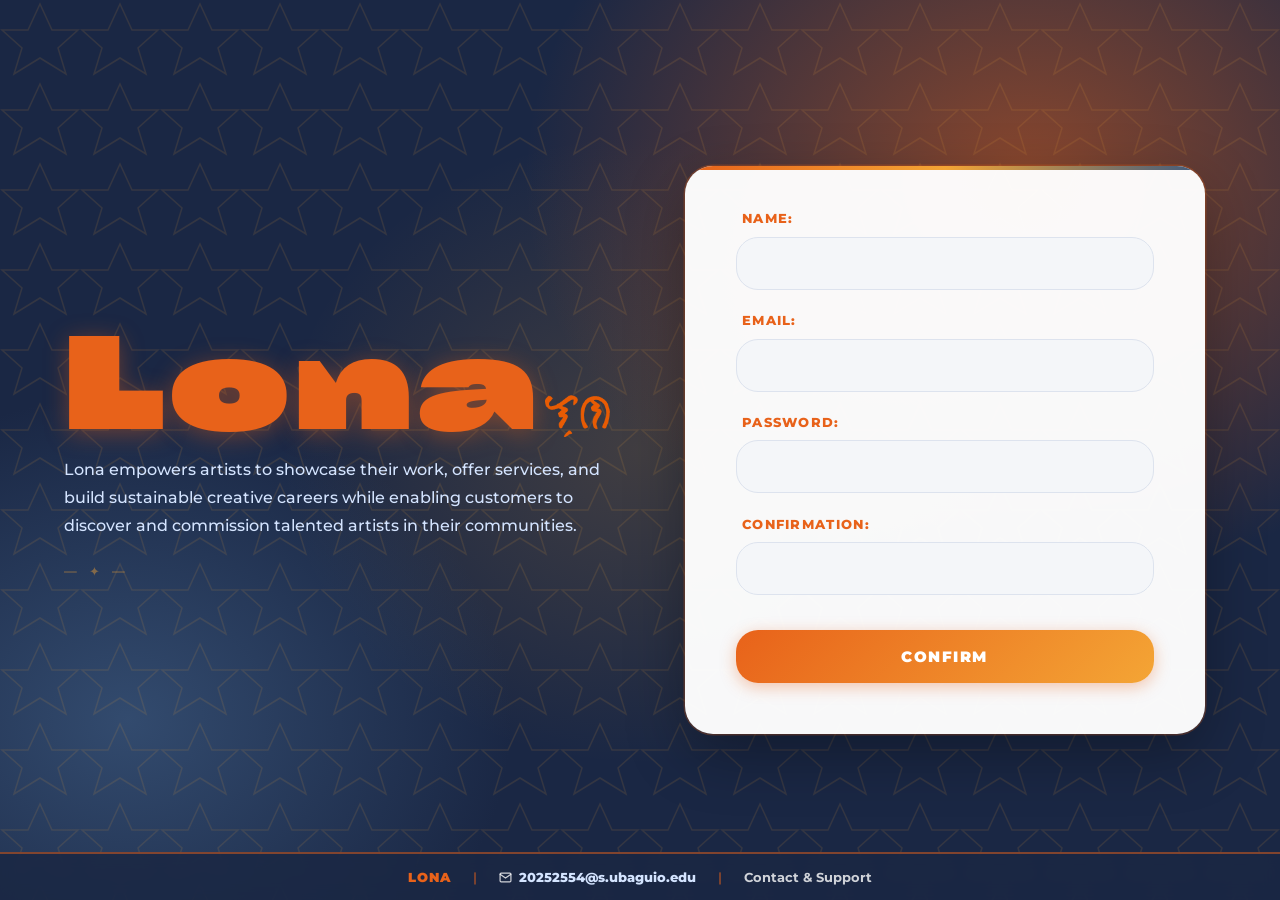
<file: index.html>
<!DOCTYPE html>
<html lang="en">
<head>
    <meta charset="UTF-8">
    <meta name="viewport" content="width=device-width, initial-scale=1.0">
    <title>Lona - Registration</title>
    <link href="https://fonts.googleapis.com/css2?family=Montserrat:wght@400;500;700;800;900&display=swap" rel="stylesheet">
    <link href="https://fonts.googleapis.com/css2?family=Inter:wght@400;500&display=swap" rel="stylesheet">
    <link rel="stylesheet" href="style.css">
</head>
<body>
    <div class="bg-shape shape-1"></div>
    <div class="bg-shape shape-2"></div>

    <div class="container">
        <!-- LEFT SIDE: Logo and Description -->
        <div class="left-section">
            <div class="logo-wrapper">
                <h1 class="logo-text">Lona</h1>
                <img src="LONA.png" alt="icon" class="logo-icon">
            </div>
            <p class="description">Lona empowers <span class="highlight">artists to showcase their work, offer services,</span> and build sustainable creative careers while enabling customers to discover and commission talented artists in their communities.</p>
        </div>

        <!-- RIGHT SIDE: Form -->
        <div class="right-section">
            <form class="form-card" id="regForm">
                <div class="field">
                    <label for="name">NAME:</label>
                    <input type="text" id="name" name="name" placeholder="" autocomplete="off" required>
                </div>
                
                <div class="field">
                    <label for="email">EMAIL:</label>
                    <input type="email" id="email" name="email" placeholder="" autocomplete="off" required>
                </div>
                
                <div class="field">
                    <label for="password">PASSWORD:</label>
                    <input type="password" id="password" name="password" placeholder="" required>
                </div>
                
                <div class="field">
                    <label for="confirmation">CONFIRMATION:</label>
                    <input type="password" id="confirmation" name="confirmation" placeholder="" required>
                </div>

                <button type="submit" class="submit-btn">CONFIRM</button>
            </form>
        </div>
    </div>

    <!-- Sticky Footer -->
    <footer class="index-footer">
        <span class="footer-brand">LONA</span>
        <span class="footer-sep">|</span>
        <span style="display:flex;align-items:center;gap:.4rem">
            <svg width="13" height="13" viewBox="0 0 24 24" fill="none" stroke="currentColor" stroke-width="2.2" stroke-linecap="round" stroke-linejoin="round"><path d="M4 4h16c1.1 0 2 .9 2 2v12c0 1.1-.9 2-2 2H4c-1.1 0-2-.9-2-2V6c0-1.1.9-2 2-2z"/><polyline points="22,6 12,13 2,6"/></svg>
            <a href="mailto:20252554@s.ubaguio.edu">20252554@s.ubaguio.edu</a>
        </span>
        <span class="footer-sep">|</span>
        <span>Contact &amp; Support</span>
    </footer>

    <script>
        const form       = document.getElementById('regForm');
        const passwordEl = document.getElementById('password');
        const confirmEl  = document.getElementById('confirmation');

        form.addEventListener('submit', function (e) {
            e.preventDefault();
            if (passwordEl.value !== confirmEl.value) {
                alert('Passwords do not match. Please try again.');
                confirmEl.focus();
                return;
            }

            const name  = document.getElementById('name').value.trim();
            const email = document.getElementById('email').value.trim();

            const existing = JSON.parse(localStorage.getItem('lonaProfile') || '{}');
            localStorage.setItem('lonaProfile', JSON.stringify({
                ...existing,
                name : name,
                email: email
            }));

            window.location.href = 'profile.html';
        });
    </script>
</body>
</html>
</file>
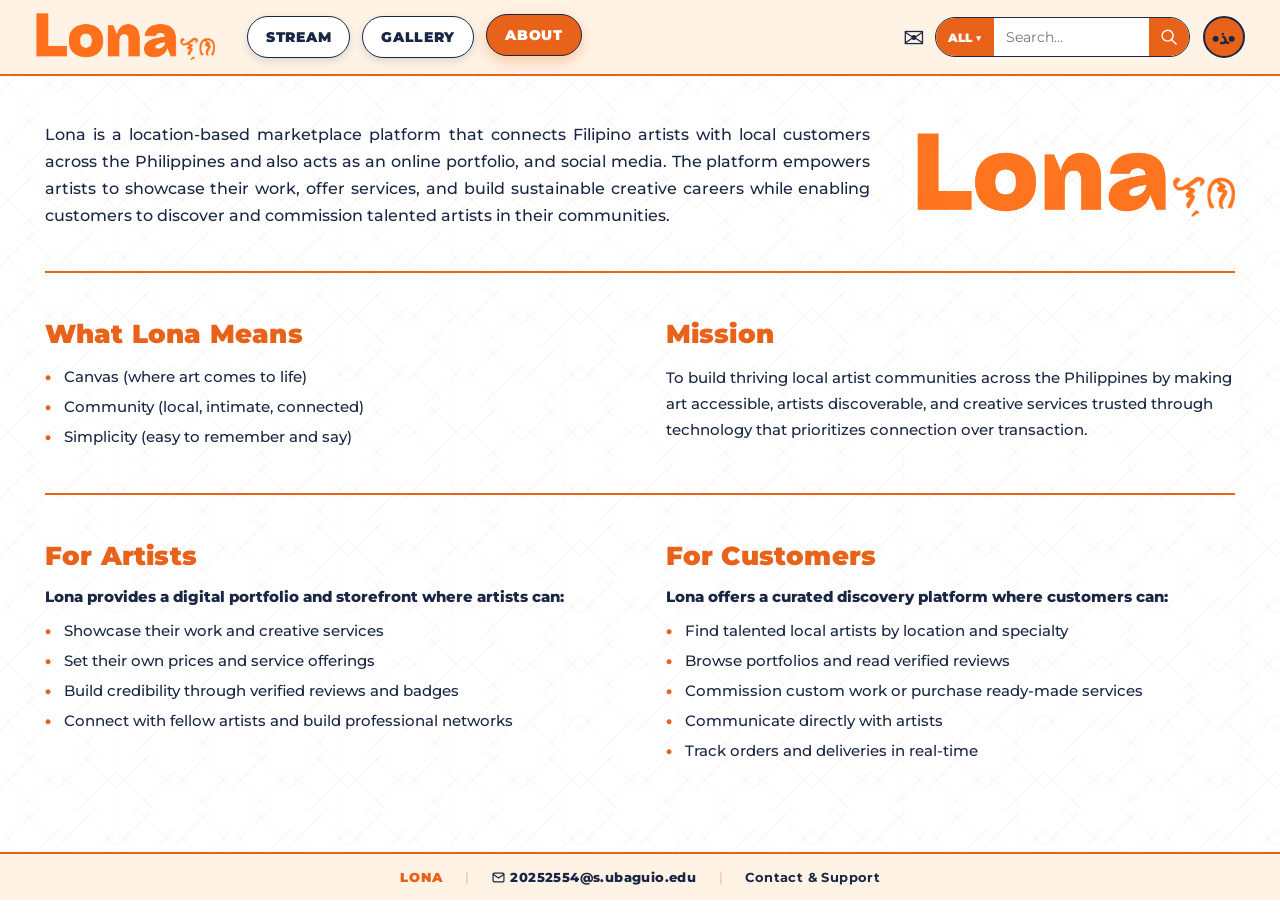
<file: About.html>
<!DOCTYPE html>
<html lang="en">
<head>
  <meta charset="UTF-8">
  <meta name="viewport" content="width=device-width, initial-scale=1.0">
  <title>Lona – About</title>
  <link href="https://fonts.googleapis.com/css2?family=Montserrat:wght@400;500;700;800;900&display=swap" rel="stylesheet">
  <link rel="stylesheet" href="About.css">
  <script src="lona-storage.js"></script>
  <script src="lona-footer.js"></script>
  <style>
    .nav-avatar-wrap { position: relative; }
    .nav-avatar-dropdown {
      display: none; position: absolute; right: 0; top: calc(100% + 8px);
      background: white; border: 2.5px solid var(--orange);
      border-radius: 14px; overflow: hidden; min-width: 150px;
      box-shadow: 0 6px 20px rgba(37,60,151,.18); z-index: 500;
    }
    .nav-avatar-dropdown.open { display: block; }
    .nav-avatar-dropdown a,
    .nav-avatar-dropdown button {
      display: block; width: 100%; text-decoration: none;
      background: none; border: none; text-align: left;
      padding: 11px 18px; font-family: var(--font);
      font-size: .9rem; font-weight: 800; color: var(--blue);
      cursor: pointer; transition: background .13s;
    }
    .nav-avatar-dropdown a:hover { background: var(--cream); }
    .nav-avatar-dropdown button { color: #c0392b; }
    .nav-avatar-dropdown button:hover { background: #fff0f0; }
    .search-wrap { position: relative; }
    .search-category-btn {
      background: var(--cream); border: none; border-right: 2px solid var(--blue);
      padding: 0 10px; height: 100%; cursor: pointer;
      font-family: var(--font); font-size: .75rem; font-weight: 900;
      color: var(--blue); white-space: nowrap; display: flex; align-items: center; gap: 3px;
    }
    .search-category-btn:hover { background: #ffe0bb; }
    .search-cat-dropdown {
      display: none; position: absolute; left: 0; top: calc(100% + 4px);
      background: white; border: 2.5px solid var(--orange);
      border-radius: 14px; overflow: visible; min-width: 190px;
      box-shadow: 0 6px 20px rgba(37,60,151,.15); z-index: 600;
    }
    .search-cat-dropdown.open { display: block; }
    .scat-item {
      position: relative; padding: 10px 16px;
      font-family: var(--font); font-size: .88rem; font-weight: 800;
      color: var(--blue); cursor: pointer; transition: background .12s;
      display: flex; align-items: center; justify-content: space-between;
    }
    .scat-item:hover { background: var(--cream); }
    .scat-sub {
      display: none; position: absolute; left: calc(100% + 2px); top: -2px;
      background: white; border: 2.5px solid var(--orange);
      border-radius: 14px; overflow: hidden; min-width: 170px;
      box-shadow: 0 6px 20px rgba(37,60,151,.15); z-index: 601;
    }
    .scat-item:hover .scat-sub { display: block; }
    .scat-sub-item {
      padding: 9px 16px; font-family: var(--font);
      font-size: .85rem; font-weight: 700; color: var(--blue);
      cursor: pointer; transition: background .12s;
    }
    .scat-sub-item:hover { background: var(--cream); }
    .search-results-bar {
      display: none; position: absolute; left: 0; top: calc(100% + 6px);
      background: white; border: 2.5px solid var(--orange);
      border-radius: 14px; min-width: 300px;
      box-shadow: 0 6px 24px rgba(37,60,151,.16); z-index: 590;
      padding: 14px 18px; font-family: var(--font);
    }
    .search-results-bar.open { display: block; }
    .search-result-msg { font-size: .92rem; font-weight: 700; color: var(--blue); line-height: 1.7; }
  </style>
</head>
<body>

<!-- NAV -->
<nav>
  <!-- Hamburger + dropdown (mobile only, LEFT side) -->
  <div class="nav-hamburger-wrap" id="navHamburgerWrap">
    <button class="nav-hamburger" id="navHamburger" onclick="toggleMobileMenu()" aria-label="Menu">
      <span></span><span></span><span></span>
    </button>
    <div class="nav-mobile-menu" id="mobileMenu">
      <a href="Stream.html">STREAM</a>
      <a href="Gallery.html">GALLERY</a>
      <a href="About.html" class="active">ABOUT</a>
    </div>
  </div>

  <a class="nav-logo" href="About.html">
    <img src="LONA_full_sign.PNG" alt="LONA" title="LONA">
  </a>

  <div class="nav-links">
    <a href="Stream.html">STREAM</a>
    <a href="Gallery.html">GALLERY</a>
    <a href="About.html" class="active">ABOUT</a>
  </div>

  <div class="nav-right">
    <a class="nav-msg" href="message.html">&#x2709;</a>
    <!-- Mobile search icon (replaces full bar on mobile) -->
    <button class="nav-search-icon-btn" id="mobileSearchBtn" onclick="toggleMobileSearch()" aria-label="Search">
      <svg width="17" height="17" viewBox="0.5 0.3 47.7 47.7">
        <path d="M20.2,38.39A18.2,18.2,0,1,1,33.07,7.33h0A18.19,18.19,0,0,1,20.2,38.39ZM20.2,6a14.2,14.2,0,1,0,10,4.15A14.16,14.16,0,0,0,20.2,6Z"/>
        <path d="M46,48a2,2,0,0,1-1.41-.59L30.24,33.07a2,2,0,1,1,2.83-2.83L47.41,44.59A2,2,0,0,1,46,48Z"/>
      </svg>
    </button>
    <div class="search-wrap" id="searchWrap">
      <div class="nav-search">
        <button class="search-category-btn" id="catBtn" onclick="toggleCatDropdown(event)" type="button">
          <span id="catLabel">ALL</span> &#9660;
        </button>
        <input type="text" id="searchInput" placeholder="Search..." oninput="handleSearch()" onkeydown="if(event.key==='Enter')handleSearch()">
        <button onclick="handleSearch()">
          <svg width="16" height="16" viewBox="0.5 0.3 47.7 47.7">
            <path d="M20.2,38.39A18.2,18.2,0,1,1,33.07,7.33h0A18.19,18.19,0,0,1,20.2,38.39ZM20.2,6a14.2,14.2,0,1,0,10,4.15A14.16,14.16,0,0,0,20.2,6Z"/>
            <path d="M46,48a2,2,0,0,1-1.41-.59L30.24,33.07a2,2,0,1,1,2.83-2.83L47.41,44.59A2,2,0,0,1,46,48Z"/>
          </svg>
        </button>
      </div>
      <div class="search-cat-dropdown" id="catDropdown">
        <div class="scat-item" onclick="selectCat('ARTIST NAME',event)">ARTIST NAME</div>
        <div class="scat-item" onclick="selectCat('ART NAME',event)">ART NAME</div>
        <div class="scat-item">SERVICES &#9658;
          <div class="scat-sub">
            <div class="scat-sub-item" onclick="selectCat('Illustration',event)">Illustration</div>
            <div class="scat-sub-item" onclick="selectCat('Portrait',event)">Portrait</div>
            <div class="scat-sub-item" onclick="selectCat('Photography',event)">Photography</div>
            <div class="scat-sub-item" onclick="selectCat('Music',event)">Music</div>
            <div class="scat-sub-item" onclick="selectCat('Writing',event)">Writing</div>
            <div class="scat-sub-item" onclick="selectCat('Design',event)">Design</div>
            <div class="scat-sub-item" onclick="selectCat('Crafts',event)">Crafts</div>
          </div>
        </div>
      </div>
      <div class="search-results-bar" id="searchResults"></div>
    </div>
    <div class="nav-avatar-wrap" id="navAvatarWrap">
      <div class="nav-avatar" id="navAvatar" onclick="toggleAvatarDrop(event)" style="cursor:pointer">&#x2022;&#xFEAC;&#x2022;</div>
      <div class="nav-avatar-dropdown" id="avatarDrop">
        <a href="profile.html">Profile</a>
        <button onclick="logOut()">Log Out</button>
      </div>
    </div>
  </div>
</nav>

<!-- MOBILE SEARCH OVERLAY -->
<div class="nav-search-overlay" id="mobileSearchOverlay" onclick="closeMobileSearchOnBg(event)">
  <div class="nav-search-overlay-box">
    <div class="nav-search-overlay-row">
      <input type="text" id="mobileSearchInput" placeholder="Search artists, art, services..." autofocus>
      <button onclick="handleMobileSearch()">
        <svg width="16" height="16" viewBox="0.5 0.3 47.7 47.7">
          <path d="M20.2,38.39A18.2,18.2,0,1,1,33.07,7.33h0A18.19,18.19,0,0,1,20.2,38.39ZM20.2,6a14.2,14.2,0,1,0,10,4.15A14.16,14.16,0,0,0,20.2,6Z"/>
          <path d="M46,48a2,2,0,0,1-1.41-.59L30.24,33.07a2,2,0,1,1,2.83-2.83L47.41,44.59A2,2,0,0,1,46,48Z"/>
        </svg>
      </button>
    </div>
  </div>
</div>
<main class="page-wrap">

  <!-- INTRO SECTION -->
  <section class="intro-section">
    <div class="intro-text">
      <p>Lona is a location-based marketplace platform that connects Filipino artists with local customers across the Philippines and also acts as an online portfolio, and social media. The platform empowers artists to showcase their work, offer services, and build sustainable creative careers while enabling customers to discover and commission talented artists in their communities.</p>
    </div>
    <div class="intro-logo">
      <img src="LONA_full_sign.PNG" alt="Lona Logo">
    </div>
  </section>

  <hr class="section-divider">

  <!-- WHAT LONA MEANS + MISSION -->
  <section class="two-col-section">
    <div class="col">
      <h2 class="col-title">What Lona Means</h2>
      <ul class="styled-list">
        <li>Canvas (where art comes to life)</li>
        <li>Community (local, intimate, connected)</li>
        <li>Simplicity (easy to remember and say)</li>
      </ul>
    </div>
    <div class="col">
      <h2 class="col-title">Mission</h2>
      <p class="col-body">To build thriving local artist communities across the Philippines by making art accessible, artists discoverable, and creative services trusted through technology that prioritizes connection over transaction.</p>
    </div>
  </section>

  <hr class="section-divider">

  <!-- FOR ARTISTS + FOR CUSTOMERS -->
  <section class="two-col-section">
    <div class="col">
      <h2 class="col-title">For Artists</h2>
      <p class="col-subtitle">Lona provides a digital portfolio and storefront where artists can:</p>
      <ul class="styled-list">
        <li>Showcase their work and creative services</li>
        <li>Set their own prices and service offerings</li>
        <li>Build credibility through verified reviews and badges</li>
        <li>Connect with fellow artists and build professional networks</li>
      </ul>
    </div>
    <div class="col">
      <h2 class="col-title">For Customers</h2>
      <p class="col-subtitle">Lona offers a curated discovery platform where customers can:</p>
      <ul class="styled-list">
        <li>Find talented local artists by location and specialty</li>
        <li>Browse portfolios and read verified reviews</li>
        <li>Commission custom work or purchase ready-made services</li>
        <li>Communicate directly with artists</li>
        <li>Track orders and deliveries in real-time</li>
      </ul>
    </div>
  </section>

</main>

<script>
(function(){
  try { var s=localStorage.getItem('lonaProfile'); if(s){var p=JSON.parse(s);var el=document.getElementById('navAvatar');if(p.avatar)el.innerHTML='<img src="'+p.avatar+'" style="width:100%;height:100%;object-fit:cover;border-radius:50%">';else if(p.name)el.textContent=p.name.charAt(0).toUpperCase();} }catch(e){}
  var _cat='ALL';
  window.toggleCatDropdown=function(e){e.stopPropagation();document.getElementById('catDropdown').classList.toggle('open');document.getElementById('searchResults').classList.remove('open');};
  window.selectCat=function(cat,e){if(e)e.stopPropagation();_cat=cat;document.getElementById('catLabel').textContent=cat.length>9?cat.slice(0,8)+'\u2026':cat;document.getElementById('catDropdown').classList.remove('open');window.handleSearch();};
  window.handleSearch=function(){var q=document.getElementById('searchInput').value.trim(),res=document.getElementById('searchResults');if(!q){res.classList.remove('open');return;}var html='';if(_cat==='ARTIST NAME')html='<div class="search-result-msg">Are you trying to find this person?<br><span>&#x0F10;&#x15CE;</span> No artists here yet.</div>';else if(_cat==='ART NAME')html='<div class="search-result-msg">Maybe this is what you want?<br><span>&#x0F10;&#x15CE;</span> No art to show here yet.</div>';else html='<div class="search-result-msg">No artist found.<br><span>&#x0F10;&#x15CE;</span> No artists here yet.</div>';res.innerHTML=html;res.classList.add('open');};
  window.toggleAvatarDrop=function(e){e.stopPropagation();document.getElementById('avatarDrop').classList.toggle('open');};
  window.logOut=function(){localStorage.removeItem('lonaProfile');window.location.href='index.html';};
  // Mobile hamburger
  window.toggleMobileMenu=function(){var m=document.getElementById('mobileMenu'),h=document.getElementById('navHamburger');m.classList.toggle('open');h.classList.toggle('open');};
  // Mobile search overlay
  window.toggleMobileSearch=function(){var o=document.getElementById('mobileSearchOverlay');o.classList.toggle('open');if(o.classList.contains('open'))setTimeout(function(){document.getElementById('mobileSearchInput').focus();},80);};
  window.closeMobileSearchOnBg=function(e){if(e.target===document.getElementById('mobileSearchOverlay'))document.getElementById('mobileSearchOverlay').classList.remove('open');};
  window.handleMobileSearch=function(){var q=document.getElementById('mobileSearchInput').value.trim();if(q)alert('Searching for: '+q);};
  document.addEventListener('click',function(e){if(!e.target.closest('#navAvatarWrap')){var d=document.getElementById('avatarDrop');if(d)d.classList.remove('open');}if(!e.target.closest('#searchWrap')){var cd=document.getElementById('catDropdown'),sr=document.getElementById('searchResults');if(cd)cd.classList.remove('open');if(sr)sr.classList.remove('open');}if(!e.target.closest('#navHamburger')&&!e.target.closest('#mobileMenu')){var mm=document.getElementById('mobileMenu'),hb=document.getElementById('navHamburger');if(mm)mm.classList.remove('open');if(hb)hb.classList.remove('open');}});
})();
</script>

</body>
</html>
</file>
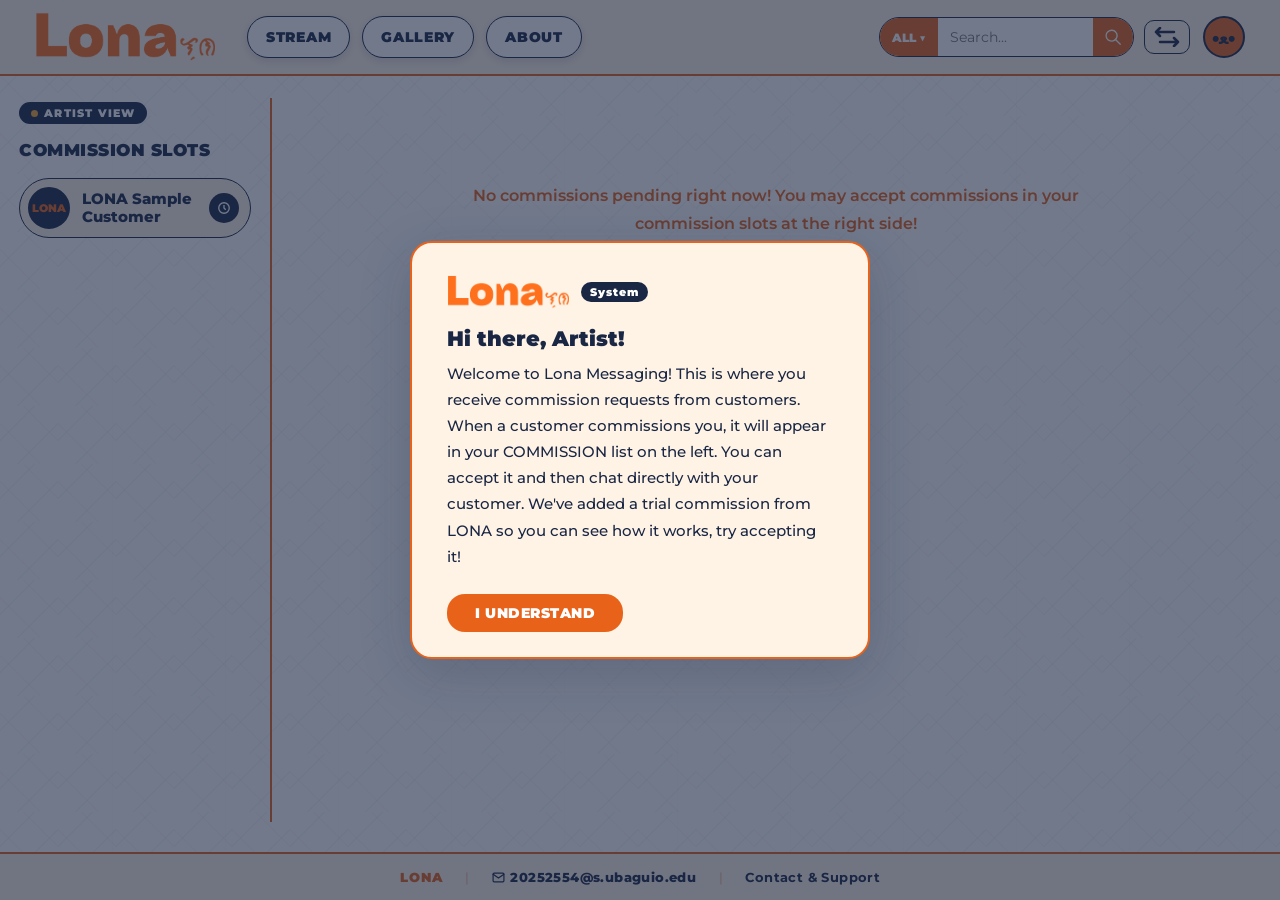
<file: message.html>
﻿<!DOCTYPE html>
<html lang="en">
<head>
  <meta charset="UTF-8">
  <meta name="viewport" content="width=device-width, initial-scale=1.0">
  <title>Lona - Messages</title>
  <link href="https://fonts.googleapis.com/css2?family=Montserrat:wght@400;500;700;800;900&display=swap" rel="stylesheet">
  <link rel="stylesheet" href="shared-nav.css">
  <link rel="stylesheet" href="Message.css">
  <script src="lona-storage.js"></script>
  <script src="lona-footer.js"></script>
  <style>
    /* â”€â”€ NAV AVATAR DROPDOWN â”€â”€ */
    .nav-avatar-wrap { position: relative; }
    .nav-avatar-dropdown {
      display: none; position: absolute; right: 0; top: calc(100% + 8px);
      background: white; border: 2.5px solid var(--orange);
      border-radius: 14px; overflow: hidden; min-width: 150px;
      box-shadow: 0 6px 20px rgba(37,60,151,.18); z-index: 500;
    }
    .nav-avatar-dropdown.open { display: block; }
    .nav-avatar-dropdown a,
    .nav-avatar-dropdown button {
      display: block; width: 100%; text-decoration: none;
      background: none; border: none; text-align: left;
      padding: 11px 18px; font-family: var(--font);
      font-size: .9rem; font-weight: 800; color: var(--blue);
      cursor: pointer; transition: background .13s;
    }
    .nav-avatar-dropdown a:hover { background: var(--cream); }
    .nav-avatar-dropdown button { color: #c0392b; }
    .nav-avatar-dropdown button:hover { background: #fff0f0; }

    /* â”€â”€ SEARCH CATEGORY â”€â”€ */
    .search-wrap { position: relative; }
    .search-category-btn {
      background: var(--cream); border: none; border-right: 2px solid var(--blue);
      padding: 0 10px; height: 100%; cursor: pointer;
      font-family: var(--font); font-size: .75rem; font-weight: 900;
      color: var(--blue); white-space: nowrap; display: flex; align-items: center; gap: 3px;
    }
    .search-category-btn:hover { background: #ffe0bb; }
    .search-cat-dropdown {
      display: none; position: absolute; left: 0; top: calc(100% + 4px);
      background: white; border: 2.5px solid var(--orange);
      border-radius: 14px; overflow: visible; min-width: 190px;
      box-shadow: 0 6px 20px rgba(37,60,151,.15); z-index: 600;
    }
    .search-cat-dropdown.open { display: block; }
    .scat-item {
      position: relative; padding: 10px 16px;
      font-family: var(--font); font-size: .88rem; font-weight: 800;
      color: var(--blue); cursor: pointer; transition: background .12s;
      display: flex; align-items: center; justify-content: space-between;
    }
    .scat-item:hover { background: var(--cream); }
    .scat-sub {
      display: none; position: absolute; left: calc(100% + 2px); top: -2px;
      background: white; border: 2.5px solid var(--orange);
      border-radius: 14px; overflow: hidden; min-width: 170px;
      box-shadow: 0 6px 20px rgba(37,60,151,.15); z-index: 601;
    }
    .scat-item:hover .scat-sub { display: block; }
    .scat-sub-item {
      padding: 9px 16px; font-family: var(--font);
      font-size: .85rem; font-weight: 700; color: var(--blue);
      cursor: pointer; transition: background .12s;
    }
    .scat-sub-item:hover { background: var(--cream); }
    .search-results-bar {
      display: none; position: absolute; left: 0; top: calc(100% + 6px);
      background: white; border: 2.5px solid var(--orange);
      border-radius: 14px; min-width: 300px;
      box-shadow: 0 6px 24px rgba(37,60,151,.16); z-index: 590;
      padding: 14px 18px; font-family: var(--font);
    }
    .search-results-bar.open { display: block; }
    .search-result-msg { font-size: .92rem; font-weight: 700; color: var(--blue); line-height: 1.7; }

    /* â”€â”€ CHAT VIEW â”€â”€ */
    .chat-view {
      display: none; flex-direction: column; width: 100%; height: 100%;
    }
    .chat-view.active { display: flex; }

    .chat-header {
      display: flex; align-items: center; gap: .9rem;
      margin-bottom: 1rem; padding-bottom: .9rem;
      border-bottom: 2.5px solid var(--orange);
    }
    .chat-back-btn {
      width: 36px; height: 36px; border-radius: 50%;
      background: var(--orange); border: none; cursor: pointer;
      display: flex; align-items: center; justify-content: center;
      transition: opacity .15s; flex-shrink: 0; padding-right: 2px;
    }
    .chat-back-btn:hover { opacity: .85; }
    .chat-title { font-size: 1.3rem; font-weight: 900; color: var(--blue); flex: 1; }
    .chat-status {
      font-size: .82rem; font-weight: 800; color: var(--orange);
      background: var(--cream); border: 2px solid var(--orange);
      padding: 4px 14px; border-radius: 20px; letter-spacing: .5px;
    }

    .chat-messages {
      flex: 1; overflow-y: auto; display: flex; flex-direction: column;
      gap: .8rem; padding: .4rem 0 1rem; min-height: 0;
    }
    .chat-bubble-wrap {
      display: flex; gap: .6rem;
    }
    .chat-bubble-wrap.mine { flex-direction: row-reverse; }

    .chat-bubble-avatar {
      width: 36px; height: 36px; border-radius: 50%; flex-shrink: 0;
      background: var(--orange); border: 2.5px solid var(--orange);
      display: flex; align-items: center; justify-content: center;
      font-size: .75rem; font-weight: 900; color: var(--blue); overflow: hidden;
    }
    .chat-bubble {
      max-width: 68%; background: var(--cream); border: 2.5px solid var(--orange);
      border-radius: 16px; padding: .65rem 1rem;
      font-size: .93rem; line-height: 1.55; color: var(--blue); font-weight: 500;
    }
    .chat-bubble-wrap.mine .chat-bubble {
      background: var(--blue); border-color: var(--orange); color: white;
    }
    .chat-bubble-img {
      max-width: 180px; border-radius: 10px; margin-top: .5rem; display: block;
    }

    .chat-input-row {
      display: flex; gap: .7rem; align-items: flex-end;
      padding-top: .7rem; border-top: 2.5px solid var(--orange);
    }
    .chat-attach-btn {
      background: none; border: 2.5px solid var(--orange);
      border-radius: 50%; width: 40px; height: 40px; cursor: pointer;
      display: flex; align-items: center; justify-content: center;
      flex-shrink: 0; transition: background .15s; color: var(--orange);
      font-size: 1.1rem; font-weight: 900;
    }
    .chat-attach-btn:hover { background: var(--cream); }
    .chat-textarea {
      flex: 1; border: 2.5px solid var(--orange); border-radius: 14px;
      background: var(--cream); padding: 10px 14px;
      font-family: var(--font); font-size: .93rem; color: var(--blue);
      resize: none; outline: none; line-height: 1.5; min-height: 44px; max-height: 120px;
    }
    .chat-send-btn {
      background: var(--orange); border: none; border-radius: 14px;
      color: white; font-family: var(--font); font-size: .88rem; font-weight: 900;
      padding: 10px 20px; cursor: pointer; letter-spacing: .5px;
      transition: opacity .15s; flex-shrink: 0; align-self: flex-end;
    }
    .chat-send-btn:hover { opacity: .88; }

    /* â”€â”€ RIGHT PANEL full height â”€â”€ */
    .right-panel { align-items: stretch; padding: 1.6rem 2rem; }
    .thread-view, .chat-view { height: 100%; box-sizing: border-box; }
    .thread-view.active { display: flex; flex-direction: column; align-items: flex-start; justify-content: flex-start; }

    /* â”€â”€ CONVO SLOT CHECK (orange) â”€â”€ */
    .check-icon-orange { background: var(--orange) !important; }
  </style>
</head>
<body>

<!-- NAV -->
<nav>
  <!-- Hamburger + dropdown (mobile only, LEFT side) -->
  <div class="nav-hamburger-wrap" id="navHamburgerWrap">
    <button class="nav-hamburger" id="navHamburger" onclick="toggleMobileMenu()" aria-label="Menu">
      <span></span><span></span><span></span>
    </button>
    <div class="nav-mobile-menu" id="mobileMenu">
      <a href="Stream.html">STREAM</a>
      <a href="Gallery.html">GALLERY</a>
      <a href="About.html">ABOUT</a>
    </div>
  </div>

  <a class="nav-logo" href="About.html">
    <img src="LONA_full_sign.PNG" alt="LONA" title="LONA">
  </a>
  <div class="nav-links">
    <a href="Stream.html">STREAM</a>
    <a href="Gallery.html">GALLERY</a>
    <a href="About.html">ABOUT</a>
  </div>
  <div class="nav-right">
    <!-- Mobile search icon -->
    <button class="nav-search-icon-btn" id="mobileSearchBtn" onclick="toggleMobileSearch()" aria-label="Search">
      <svg width="17" height="17" viewBox="0.5 0.3 47.7 47.7">
        <path d="M20.2,38.39A18.2,18.2,0,1,1,33.07,7.33h0A18.19,18.19,0,0,1,20.2,38.39ZM20.2,6a14.2,14.2,0,1,0,10,4.15A14.16,14.16,0,0,0,20.2,6Z"/>
        <path d="M46,48a2,2,0,0,1-1.41-.59L30.24,33.07a2,2,0,1,1,2.83-2.83L47.41,44.59A2,2,0,0,1,46,48Z"/>
      </svg>
    </button>
    <div class="search-wrap" id="searchWrap">
      <div class="nav-search">
        <button class="search-category-btn" id="catBtn" onclick="toggleCatDropdown(event)" type="button">
          <span id="catLabel">ALL</span> &#9660;
        </button>
        <input type="text" id="searchInput" placeholder="Search..." oninput="handleSearch()" onkeydown="if(event.key==='Enter')handleSearch()">
        <button onclick="handleSearch()">
          <svg width="16" height="16" viewBox="0.5 0.3 47.7 47.7">
            <path d="M20.2,38.39A18.2,18.2,0,1,1,33.07,7.33h0A18.19,18.19,0,0,1,20.2,38.39ZM20.2,6a14.2,14.2,0,1,0,10,4.15A14.16,14.16,0,0,0,20.2,6Z"/>
            <path d="M46,48a2,2,0,0,1-1.41-.59L30.24,33.07a2,2,0,1,1,2.83-2.83L47.41,44.59A2,2,0,0,1,46,48Z"/>
          </svg>
        </button>
      </div>
      <div class="search-cat-dropdown" id="catDropdown">
        <div class="scat-item" onclick="selectCat('ARTIST NAME', event)">ARTIST NAME</div>
        <div class="scat-item" onclick="selectCat('ART NAME', event)">ART NAME</div>
        <div class="scat-item">SERVICES &#9658;
          <div class="scat-sub">
            <div class="scat-sub-item" onclick="selectCat('Illustration', event)">Illustration</div>
            <div class="scat-sub-item" onclick="selectCat('Portrait', event)">Portrait</div>
            <div class="scat-sub-item" onclick="selectCat('Photography', event)">Photography</div>
            <div class="scat-sub-item" onclick="selectCat('Music', event)">Music</div>
            <div class="scat-sub-item" onclick="selectCat('Writing', event)">Writing</div>
            <div class="scat-sub-item" onclick="selectCat('Design', event)">Design</div>
            <div class="scat-sub-item" onclick="selectCat('Crafts', event)">Crafts</div>
          </div>
        </div>
      </div>
      <div class="search-results-bar" id="searchResults"></div>
    </div>
    <button class="nav-switch" id="switchBtn" onclick="switchRole()" title="Switch role">
      <svg width="26" height="20" viewBox="0 0 26 20" fill="none">
        <path d="M2 5h18M2 5l4-4M2 5l4 4" stroke="var(--blue)" stroke-width="2.5" stroke-linecap="round" stroke-linejoin="round"/>
        <path d="M24 15H6M24 15l-4-4M24 15l-4 4" stroke="var(--blue)" stroke-width="2.5" stroke-linecap="round" stroke-linejoin="round"/>
      </svg>
    </button>
    <div class="nav-avatar-wrap" id="navAvatarWrap">
      <div class="nav-avatar" id="navAvatar" onclick="toggleAvatarDrop(event)" style="cursor:pointer">•ﻌ•</div>
      <div class="nav-avatar-dropdown" id="avatarDrop">
        <a href="profile.html">Profile</a>
        <button onclick="logOut()">Log Out</button>
      </div>
    </div>
  </div>
</nav>

<!-- MOBILE SEARCH OVERLAY -->
<div class="nav-search-overlay" id="mobileSearchOverlay" onclick="closeMobileSearchOnBg(event)">
  <div class="nav-search-overlay-box">
    <div class="nav-search-overlay-row">
      <input type="text" id="mobileSearchInput" placeholder="Search artists, art, services..." autofocus>
      <button onclick="handleMobileSearch()">
        <svg width="16" height="16" viewBox="0.5 0.3 47.7 47.7">
          <path d="M20.2,38.39A18.2,18.2,0,1,1,33.07,7.33h0A18.19,18.19,0,0,1,20.2,38.39ZM20.2,6a14.2,14.2,0,1,0,10,4.15A14.16,14.16,0,0,0,20.2,6Z"/>
          <path d="M46,48a2,2,0,0,1-1.41-.59L30.24,33.07a2,2,0,1,1,2.83-2.83L47.41,44.59A2,2,0,0,1,46,48Z"/>
        </svg>
      </button>
    </div>
  </div>
</div>
<div class="msg-page">

  <!-- â•â• LEFT PANEL â•â• -->
  <aside class="left-panel">

    <!-- ARTIST SIDE -->
    <div id="artistPanel" class="role-panel active">
      <div class="role-badge artist-badge"><span class="role-badge-dot"></span>ARTIST VIEW</div>
      <div class="panel-title" onclick="onTitleClick()">COMMISSION SLOTS</div>
      <div class="convo-list" id="artistList">
        <div class="list-empty" id="artistListEmpty">No commissions pending right now! You may accept commissions in your commission slots at the right side!</div>
      </div>
    </div>

    <!-- CUSTOMER SIDE -->
    <div id="customerPanel" class="role-panel">
      <div class="role-badge customer-badge"><span class="role-badge-dot"></span>CUSTOMER VIEW</div>
      <div class="panel-title" onclick="onTitleClick()">COMMISSION</div>
      <div class="convo-list" id="customerList">
        <div class="list-empty" id="customerListEmpty">No commissions pending yet! Check on <a href="Gallery.html"> gallery </a> for artists to commission</div>
      </div>
    </div>

  </aside>

  <div class="v-divider"></div>

  <!-- â•â• RIGHT PANEL â•â• -->
  <section class="right-panel">

    <!-- Artist: empty -->
    <div class="thread-view active" id="artistEmpty-right">
      <p class="thread-empty-msg">No commissions pending right now! You may accept commissions in your commission slots at the right side!</p>
    </div>

    <!-- Customer: empty -->
    <div class="thread-view" id="customerEmpty-right">
      <p class="thread-empty-msg">
        Would you like to commission somebody?
        Go to <a href="Gallery.html">Gallery</a> and meet more artists there!
      </p>
    </div>

    <!-- Artist: LONA trial incoming request -->
    <div class="thread-view" id="artistTrialRequest">
      <div class="thread-card" style="width:100%">
        <div class="thread-header">
          <div class="thread-avatar" style="background:var(--blue);color:var(--orange);font-size:.8rem;font-weight:900;text-align:center;display:flex;align-items:center;justify-content:center;">LONA</div>
          <div class="thread-name">LONA Sample Customer</div>
        </div>
        <div class="thread-meta"><span class="meta-label">service selected</span><br><span class="meta-val">Portrait</span></div>
        <div class="thread-body" style="margin-bottom:1rem">
          Hello! I would like to commission you, your art is exactly what I'm looking for. Please accept if you'd like to work with me!
        </div>
        <div class="thread-footer right-align">
          <button class="action-btn orange-btn" onclick="artistAcceptTrial()">ACCEPT</button>
        </div>
      </div>
    </div>

    <!-- Artist: trial chat -->
    <div class="chat-view" id="artistTrialChat">
      <div class="chat-header">
        <button class="chat-back-btn" onclick="artistChatBack()" title="Back">
          <svg width="13" height="13" viewBox="0 0 24 24" fill="white"><path d="M15.41 7.41L14 6l-6 6 6 6 1.41-1.41L10.83 12z"/></svg>
        </button>
        <div class="chat-title">LONA Sample Customer</div>
        <div class="chat-status">ACCEPTED</div>
      </div>
      <div class="chat-messages" id="artistChatMessages"></div>
      <div class="chat-input-row">
        <label class="chat-attach-btn" title="Attach file">
          &#x1F4CE;
          <input type="file" style="display:none" onchange="handleAttach(event,'artist')">
        </label>
        <textarea class="chat-textarea" id="artistChatInput" placeholder="Write a message..." rows="1"
          oninput="this.style.height='auto';this.style.height=Math.min(this.scrollHeight,120)+'px'"
          onkeydown="if(event.key==='Enter'&&!event.shiftKey){event.preventDefault();sendArtistMsg();}"></textarea>
        <button class="chat-send-btn" onclick="sendArtistMsg()">SEND</button>
      </div>
    </div>

    <!-- Customer: LONA trial slot chat (pending until artist accepts) -->
    <div class="chat-view" id="customerTrialChat">
      <div class="chat-header">
        <button class="chat-back-btn" onclick="customerChatBack()" title="Back">
          <svg width="13" height="13" viewBox="0 0 24 24" fill="white"><path d="M15.41 7.41L14 6l-6 6 6 6 1.41-1.41L10.83 12z"/></svg>
        </button>
        <div class="chat-title">LONA Sample Artist</div>
        <div class="chat-status" id="customerSlotStatus">PENDING</div>
      </div>
      <div class="chat-messages" id="customerChatMessages"></div>
      <div class="chat-input-row">
        <label class="chat-attach-btn" title="Attach file">
          &#x1F4CE;
          <input type="file" style="display:none" onchange="handleAttach(event,'customer')">
        </label>
        <textarea class="chat-textarea" id="customerChatInput" placeholder="Write a message..." rows="1"
          oninput="this.style.height='auto';this.style.height=Math.min(this.scrollHeight,120)+'px'"
          onkeydown="if(event.key==='Enter'&&!event.shiftKey){event.preventDefault();sendCustomerMsg();}"></textarea>
        <button class="chat-send-btn" onclick="sendCustomerMsg()">SEND</button>
      </div>
    </div>

  </section>
</div>

<!-- SYSTEM ONBOARDING CARD -->
<div class="overlay-backdrop" id="systemOverlay">
  <div class="system-card">
    <div class="sys-logo-row">
      <img src="LONA_full_sign.PNG" alt="Lona" class="sys-logo">
      <span class="sys-tag">System</span>
    </div>
    <div class="sys-greeting" id="sysGreeting">Hi there!</div>
    <p class="sys-body" id="sysBody"></p>
    <button class="sys-btn" onclick="dismissOnboarding()">I UNDERSTAND</button>
  </div>
</div>

<!-- INFO POP-UP -->
<div class="overlay-backdrop" id="infoOverlay" onclick="closeInfoOverlay(event)">
  <div class="system-card">
    <div class="sys-logo-row">
      <img src="LONA_full_sign.PNG" alt="Lona" class="sys-logo">
      <span class="sys-tag">System</span>
    </div>
    <div class="sys-greeting" id="infoGreeting"></div>
    <p class="sys-body" id="infoBody"></p>
    <button class="sys-btn" onclick="closeInfoOverlay()">GOT IT</button>
  </div>
</div>

<script>
// â”€â”€â”€â”€â”€â”€â”€â”€â”€â”€â”€â”€â”€â”€â”€â”€â”€â”€â”€â”€â”€â”€â”€â”€â”€â”€â”€â”€â”€â”€â”€â”€â”€â”€â”€â”€â”€â”€â”€â”€â”€â”€â”€â”€â”€â”€â”€â”€â”€â”€â”€â”€â”€â”€â”€â”€â”€â”€
// Shared state
// â”€â”€â”€â”€â”€â”€â”€â”€â”€â”€â”€â”€â”€â”€â”€â”€â”€â”€â”€â”€â”€â”€â”€â”€â”€â”€â”€â”€â”€â”€â”€â”€â”€â”€â”€â”€â”€â”€â”€â”€â”€â”€â”€â”€â”€â”€â”€â”€â”€â”€â”€â”€â”€â”€â”€â”€â”€â”€
let currentRole = 'artist';
let onboardingDone = false;
let trialAccepted = false; // artist accepted the trial commission
let currentCategory = 'ALL';

// Shared chat log between artist and customer trial views
const trialMessages = []; // { sender:'lona-customer'|'artist'|'lona-artist'|'customer', text:'', img:null }

const MSGS = {
  artist: {
    greeting: 'Hi there, Artist!',
    body: 'Welcome to Lona Messaging! This is where you receive commission requests from customers. When a customer commissions you, it will appear in your COMMISSION list on the left. You can accept it and then chat directly with your customer. We\'ve added a trial commission from LONA so you can see how it works, try accepting it!'
  },
  customer: {
    greeting: 'Hi there, Customer!',
    body: 'Welcome to Lona Messaging! This is where you track your commission requests. When you request a commission, it will appear in your COMMISSION SLOTS on the left as PENDING until the artist accepts. We\'ve added a trial slot from LONA so you can see how it works, try sending a message!'
  }
};

function getProfileName() {
  try { const s = localStorage.getItem('lonaProfile'); if (s) { const p = JSON.parse(s); if (p.name) return p.name; } } catch(e){}
  return null;
}
function getProfileAvatar() {
  try { const s = localStorage.getItem('lonaProfile'); if (s) { const p = JSON.parse(s); if (p.avatar) return p.avatar; } } catch(e){}
  return null;
}

function getMyAvatarHTML(size) {
  const av = getProfileAvatar();
  if (av) return `<img src="${av}" style="width:${size}px;height:${size}px;object-fit:cover;border-radius:50%;display:block;" alt="">`;
  return '•ﻌ•';
}

// â”€â”€â”€â”€â”€â”€â”€â”€â”€â”€â”€â”€â”€â”€â”€â”€â”€â”€â”€â”€â”€â”€â”€â”€â”€â”€â”€â”€â”€â”€â”€â”€â”€â”€â”€â”€â”€â”€â”€â”€â”€â”€â”€â”€â”€â”€â”€â”€â”€â”€â”€â”€â”€â”€â”€â”€â”€â”€
// Nav avatar dropdown
// â”€â”€â”€â”€â”€â”€â”€â”€â”€â”€â”€â”€â”€â”€â”€â”€â”€â”€â”€â”€â”€â”€â”€â”€â”€â”€â”€â”€â”€â”€â”€â”€â”€â”€â”€â”€â”€â”€â”€â”€â”€â”€â”€â”€â”€â”€â”€â”€â”€â”€â”€â”€â”€â”€â”€â”€â”€â”€
function toggleAvatarDrop(e) { e.stopPropagation(); document.getElementById('avatarDrop').classList.toggle('open'); }
function logOut() { localStorage.removeItem('lonaProfile'); window.location.href = 'index.html'; }
function toggleMobileMenu() {
  var m = document.getElementById('mobileMenu'), h = document.getElementById('navHamburger');
  m.classList.toggle('open'); h.classList.toggle('open');
}
function toggleMobileSearch() {
  var o = document.getElementById('mobileSearchOverlay');
  o.classList.toggle('open');
  if (o.classList.contains('open')) setTimeout(function(){ document.getElementById('mobileSearchInput').focus(); }, 80);
}
function closeMobileSearchOnBg(e) {
  if (e.target === document.getElementById('mobileSearchOverlay')) document.getElementById('mobileSearchOverlay').classList.remove('open');
}
function handleMobileSearch() {
  var q = document.getElementById('mobileSearchInput').value.trim();
  if (q) alert('Searching for: ' + q);
}
document.addEventListener('click', e => {
  if (!e.target.closest('#navAvatarWrap')) document.getElementById('avatarDrop').classList.remove('open');
  if (!e.target.closest('#searchWrap')) {
    document.getElementById('catDropdown').classList.remove('open');
    document.getElementById('searchResults').classList.remove('open');
  }
  if (!e.target.closest('#navHamburger') && !e.target.closest('#mobileMenu')) {
    var mm = document.getElementById('mobileMenu'), hb = document.getElementById('navHamburger');
    if (mm) mm.classList.remove('open');
    if (hb) hb.classList.remove('open');
  }
});

// apply nav avatar
try {
  const s = localStorage.getItem('lonaProfile');
  if (s) {
    const p = JSON.parse(s); const el = document.getElementById('navAvatar');
    if (p.avatar) el.innerHTML = `<img src="${p.avatar}" style="width:100%;height:100%;object-fit:cover;border-radius:50%">`;
    else if (p.name) el.textContent = p.name.charAt(0).toUpperCase();
  }
} catch(e){}

// â”€â”€â”€â”€â”€â”€â”€â”€â”€â”€â”€â”€â”€â”€â”€â”€â”€â”€â”€â”€â”€â”€â”€â”€â”€â”€â”€â”€â”€â”€â”€â”€â”€â”€â”€â”€â”€â”€â”€â”€â”€â”€â”€â”€â”€â”€â”€â”€â”€â”€â”€â”€â”€â”€â”€â”€â”€â”€
// Search
// â”€â”€â”€â”€â”€â”€â”€â”€â”€â”€â”€â”€â”€â”€â”€â”€â”€â”€â”€â”€â”€â”€â”€â”€â”€â”€â”€â”€â”€â”€â”€â”€â”€â”€â”€â”€â”€â”€â”€â”€â”€â”€â”€â”€â”€â”€â”€â”€â”€â”€â”€â”€â”€â”€â”€â”€â”€â”€
function toggleCatDropdown(e) { e.stopPropagation(); document.getElementById('catDropdown').classList.toggle('open'); document.getElementById('searchResults').classList.remove('open'); }
function selectCat(cat, e) {
  if (e) e.stopPropagation(); currentCategory = cat;
  document.getElementById('catLabel').textContent = cat.length > 9 ? cat.slice(0,8)+'...' : cat;
  document.getElementById('catDropdown').classList.remove('open'); handleSearch();
}
function handleSearch() {
  const q = document.getElementById('searchInput').value.trim(), res = document.getElementById('searchResults');
  if (!q) { res.classList.remove('open'); return; }
  const cat = currentCategory; let html = '';
  if (cat === 'ARTIST NAME') html = `<div class="search-result-msg">Are you trying to find this person?<br>No artists here yet.</div>`;
  else if (cat === 'ART NAME') html = `<div class="search-result-msg">Maybe this is what you want?<br>No art to show here yet.</div>`;
  else html = `<div class="search-result-msg">No artist found for "<strong>${escapeHTML(q)}</strong>".<br>No artists here yet.</div>`;
  res.innerHTML = html; res.classList.add('open');
}
function escapeHTML(str) { return str.replace(/&/g,'&amp;').replace(/</g,'&lt;').replace(/>/g,'&gt;').replace(/"/g,'&quot;'); }

// â”€â”€â”€â”€â”€â”€â”€â”€â”€â”€â”€â”€â”€â”€â”€â”€â”€â”€â”€â”€â”€â”€â”€â”€â”€â”€â”€â”€â”€â”€â”€â”€â”€â”€â”€â”€â”€â”€â”€â”€â”€â”€â”€â”€â”€â”€â”€â”€â”€â”€â”€â”€â”€â”€â”€â”€â”€â”€
// Onboarding
// â”€â”€â”€â”€â”€â”€â”€â”€â”€â”€â”€â”€â”€â”€â”€â”€â”€â”€â”€â”€â”€â”€â”€â”€â”€â”€â”€â”€â”€â”€â”€â”€â”€â”€â”€â”€â”€â”€â”€â”€â”€â”€â”€â”€â”€â”€â”€â”€â”€â”€â”€â”€â”€â”€â”€â”€â”€â”€
window.addEventListener('DOMContentLoaded', () => {
  populateSystemCard('sysGreeting', 'sysBody', currentRole);
  document.getElementById('systemOverlay').classList.add('open');
  updatePanels();
  setupTrialSlots();
});

function populateSystemCard(gId, bId, role) {
  const name = getProfileName(), m = MSGS[role];
  document.getElementById(gId).textContent = name ? `Hi ${name}!` : m.greeting;
  document.getElementById(bId).textContent = m.body;
}

function dismissOnboarding() {
  document.getElementById('systemOverlay').classList.remove('open');
  onboardingDone = true;
}

function showInfoPopup() {
  populateSystemCard('infoGreeting', 'infoBody', currentRole);
  document.getElementById('infoOverlay').classList.add('open');
}
function closeInfoOverlay(e) {
  if (!e || e.target === document.getElementById('infoOverlay')) document.getElementById('infoOverlay').classList.remove('open');
}
function onTitleClick() { if (onboardingDone) showInfoPopup(); }

// â”€â”€â”€â”€â”€â”€â”€â”€â”€â”€â”€â”€â”€â”€â”€â”€â”€â”€â”€â”€â”€â”€â”€â”€â”€â”€â”€â”€â”€â”€â”€â”€â”€â”€â”€â”€â”€â”€â”€â”€â”€â”€â”€â”€â”€â”€â”€â”€â”€â”€â”€â”€â”€â”€â”€â”€â”€â”€
// Role switch
// â”€â”€â”€â”€â”€â”€â”€â”€â”€â”€â”€â”€â”€â”€â”€â”€â”€â”€â”€â”€â”€â”€â”€â”€â”€â”€â”€â”€â”€â”€â”€â”€â”€â”€â”€â”€â”€â”€â”€â”€â”€â”€â”€â”€â”€â”€â”€â”€â”€â”€â”€â”€â”€â”€â”€â”€â”€â”€
function switchRole() {
  currentRole = currentRole === 'artist' ? 'customer' : 'artist';
  updatePanels();
  if (onboardingDone) showInfoPopup();
}

function updatePanels() {
  const isArtist = currentRole === 'artist';
  document.getElementById('artistPanel').classList.toggle('active', isArtist);
  document.getElementById('customerPanel').classList.toggle('active', !isArtist);
  if (isArtist) openView('artistEmpty-right');
  else openView('customerEmpty-right');
}

function openView(id) {
  document.querySelectorAll('.thread-view, .chat-view').forEach(v => v.classList.remove('active'));
  const el = document.getElementById(id);
  if (el) el.classList.add('active');
  document.querySelectorAll('.convo-item').forEach(i => i.classList.remove('active'));
}

// â”€â”€â”€â”€â”€â”€â”€â”€â”€â”€â”€â”€â”€â”€â”€â”€â”€â”€â”€â”€â”€â”€â”€â”€â”€â”€â”€â”€â”€â”€â”€â”€â”€â”€â”€â”€â”€â”€â”€â”€â”€â”€â”€â”€â”€â”€â”€â”€â”€â”€â”€â”€â”€â”€â”€â”€â”€â”€
// Trial slots setup (added to left panel lists on load)
// â”€â”€â”€â”€â”€â”€â”€â”€â”€â”€â”€â”€â”€â”€â”€â”€â”€â”€â”€â”€â”€â”€â”€â”€â”€â”€â”€â”€â”€â”€â”€â”€â”€â”€â”€â”€â”€â”€â”€â”€â”€â”€â”€â”€â”€â”€â”€â”€â”€â”€â”€â”€â”€â”€â”€â”€â”€â”€
function setupTrialSlots() {
  // Artist left panel: LONA trial commission (clock pending)
  const artistList = document.getElementById('artistList');
  const artistEmpty = document.getElementById('artistListEmpty');

  const aItem = document.createElement('div');
  aItem.className = 'convo-item'; aItem.id = 'artistTrialItem';
  aItem.innerHTML = `
    <div class="convo-avatar" style="background:var(--blue);color:var(--orange);font-size:.7rem;font-weight:900;text-align:center;display:flex;align-items:center;justify-content:center;">LONA</div>
    <div class="convo-name">LONA Sample Customer</div>
    <div class="convo-icon clock-icon" id="artistTrialBadge">
      <svg width="14" height="14" viewBox="0 0 24 24" fill="none" stroke="white" stroke-width="2.3"><circle cx="12" cy="12" r="9"/><path d="M12 7v5l3 3"/></svg>
    </div>`;
  aItem.onclick = () => { openView('artistTrialRequest'); setActive(aItem); };
  artistList.prepend(aItem);
  artistEmpty.style.display = 'none';

  // Customer left panel: LONA trial commission slot (pending clock)
  const customerList = document.getElementById('customerList');
  const customerEmpty = document.getElementById('customerListEmpty');

  const cItem = document.createElement('div');
  cItem.className = 'convo-item'; cItem.id = 'customerTrialItem';
  cItem.innerHTML = `
    <div class="convo-avatar" style="background:var(--blue);color:var(--orange);font-size:.7rem;font-weight:900;text-align:center;display:flex;align-items:center;justify-content:center;">LONA</div>
    <div class="convo-name">LONA Sample Artist</div>
    <div class="convo-icon clock-icon" id="customerTrialBadge">
      <svg width="14" height="14" viewBox="0 0 24 24" fill="none" stroke="white" stroke-width="2.3"><circle cx="12" cy="12" r="9"/><path d="M12 7v5l3 3"/></svg>
    </div>`;
  cItem.onclick = () => { openView('customerTrialChat'); setActive(cItem); renderMessages(); };
  customerList.prepend(cItem);
  customerEmpty.style.display = 'none';

  // Seed trial chat with a LONA starter message (customer side)
  if (trialMessages.length === 0) {
    trialMessages.push({ sender: 'lona-artist', text: 'Hi! I\'m a LONA sample artist. You can send me a message to try out how commissions work. Once I accept, we can chat freely!' });
    trialMessages.push({ sender: 'lona-customer', text: 'And I\'m a LONA sample customer! Try switching roles with the ⇆ button in the top right to see both sides of a commission.' });
  }
}

function setActive(item) {
  document.querySelectorAll('.convo-item').forEach(i => i.classList.remove('active'));
  item.classList.add('active');
}

// â”€â”€â”€â”€â”€â”€â”€â”€â”€â”€â”€â”€â”€â”€â”€â”€â”€â”€â”€â”€â”€â”€â”€â”€â”€â”€â”€â”€â”€â”€â”€â”€â”€â”€â”€â”€â”€â”€â”€â”€â”€â”€â”€â”€â”€â”€â”€â”€â”€â”€â”€â”€â”€â”€â”€â”€â”€â”€
// Artist accepts trial
// â”€â”€â”€â”€â”€â”€â”€â”€â”€â”€â”€â”€â”€â”€â”€â”€â”€â”€â”€â”€â”€â”€â”€â”€â”€â”€â”€â”€â”€â”€â”€â”€â”€â”€â”€â”€â”€â”€â”€â”€â”€â”€â”€â”€â”€â”€â”€â”€â”€â”€â”€â”€â”€â”€â”€â”€â”€â”€
function artistAcceptTrial() {
  trialAccepted = true;
  // Change artist badge to orange check
  const badge = document.getElementById('artistTrialBadge');
  badge.className = 'convo-icon check-icon';
  badge.innerHTML = `<svg width="15" height="15" viewBox="0 0 24 24" fill="none"><path d="M20 6L9 17l-5-5" stroke="white" stroke-width="2.8" stroke-linecap="round" stroke-linejoin="round"/></svg>`;
  badge.style.background = 'var(--orange)';

  // Also update customer badge
  const cbadge = document.getElementById('customerTrialBadge');
  cbadge.className = 'convo-icon check-icon';
  cbadge.innerHTML = `<svg width="15" height="15" viewBox="0 0 24 24" fill="none"><path d="M20 6L9 17l-5-5" stroke="white" stroke-width="2.8" stroke-linecap="round" stroke-linejoin="round"/></svg>`;
  cbadge.style.background = 'var(--orange)';

  // Update customer status pill
  const statusEl = document.getElementById('customerSlotStatus');
  if (statusEl) { statusEl.textContent = 'ACCEPTED'; statusEl.style.borderColor = 'var(--blue)'; statusEl.style.color = 'var(--blue)'; }

  // Add system message
  trialMessages.push({ sender: 'system', text: 'Commission accepted! You can now chat freely.' });

  // Artist click handler now opens chat
  const aItem = document.getElementById('artistTrialItem');
  aItem.onclick = () => { openView('artistTrialChat'); setActive(aItem); renderMessages('artist'); };

  openView('artistTrialChat');
  setActive(aItem);
  renderMessages('artist');
}

// â”€â”€â”€â”€â”€â”€â”€â”€â”€â”€â”€â”€â”€â”€â”€â”€â”€â”€â”€â”€â”€â”€â”€â”€â”€â”€â”€â”€â”€â”€â”€â”€â”€â”€â”€â”€â”€â”€â”€â”€â”€â”€â”€â”€â”€â”€â”€â”€â”€â”€â”€â”€â”€â”€â”€â”€â”€â”€
// Chat messaging
// â”€â”€â”€â”€â”€â”€â”€â”€â”€â”€â”€â”€â”€â”€â”€â”€â”€â”€â”€â”€â”€â”€â”€â”€â”€â”€â”€â”€â”€â”€â”€â”€â”€â”€â”€â”€â”€â”€â”€â”€â”€â”€â”€â”€â”€â”€â”€â”€â”€â”€â”€â”€â”€â”€â”€â”€â”€â”€
function renderMessages(side) {
  const containerId = side === 'artist' ? 'artistChatMessages' : 'customerChatMessages';
  const container = document.getElementById(containerId);
  if (!container) return;
  container.innerHTML = '';
  const myAvatar = getProfileAvatar();

  trialMessages.forEach(msg => {
    if (msg.sender === 'system') {
      const sys = document.createElement('div');
      sys.style.cssText = 'text-align:center;font-size:.8rem;font-weight:700;color:var(--orange);padding:4px 0;';
      sys.textContent = msg.text;
      container.appendChild(sys);
      return;
    }
    const isMine = (side === 'artist' && msg.sender === 'artist') || (side === 'customer' && msg.sender === 'customer');
    const wrap = document.createElement('div');
    wrap.className = 'chat-bubble-wrap' + (isMine ? ' mine' : '');

    let avatarInner = '•ﻌ•';
    if (msg.sender === 'lona-customer' || msg.sender === 'lona-artist') {
      avatarInner = '<span style="font-size:.55rem;font-weight:900;color:var(--orange)">LONA</span>';
    } else if (isMine && myAvatar) {
      avatarInner = `<img src="${myAvatar}" style="width:100%;height:100%;object-fit:cover;border-radius:50%">`;
    }

    wrap.innerHTML = `
      <div class="chat-bubble-avatar" style="${(msg.sender==='lona-customer'||msg.sender==='lona-artist')?'background:var(--blue);':'background:var(--orange);'}">${avatarInner}</div>
      <div class="chat-bubble">
        ${msg.text ? escapeHTML(msg.text) : ''}
        ${msg.img ? `<img class="chat-bubble-img" src="${msg.img}" alt="attachment">` : ''}
      </div>`;
    container.appendChild(wrap);
  });

  container.scrollTop = container.scrollHeight;
}

function sendArtistMsg() {
  const input = document.getElementById('artistChatInput');
  const text = input.value.trim();
  if (!text) return;
  trialMessages.push({ sender: 'artist', text });
  input.value = ''; input.style.height = 'auto';
  renderMessages('artist');
  // Auto-reply after short delay
  setTimeout(() => {
    trialMessages.push({ sender: 'lona-customer', text: 'Thanks for the message! In a real commission, your customer would reply here.' });
    renderMessages('artist');
  }, 1200);
}

function sendCustomerMsg() {
  const input = document.getElementById('customerChatInput');
  const text = input.value.trim();
  if (!text) return;
  trialMessages.push({ sender: 'customer', text });
  input.value = ''; input.style.height = 'auto';
  renderMessages('customer');
  // Auto-reply
  setTimeout(() => {
    trialMessages.push({ sender: 'lona-artist', text: 'Got your message! In a real commission, the artist would reply here. Try accepting the commission on the Artist side too (use â‡„ to switch).' });
    renderMessages('customer');
  }, 1200);
}

function handleAttach(event, side) {
  const file = event.target.files[0];
  if (!file) return;
  const reader = new FileReader();
  reader.onload = ev => {
    const sender = side === 'artist' ? 'artist' : 'customer';
    trialMessages.push({ sender, text: '', img: ev.target.result });
    renderMessages(side);
  };
  reader.readAsDataURL(file);
  event.target.value = '';
}

function artistChatBack() {
  openView('artistEmpty-right');
  document.querySelectorAll('.convo-item').forEach(i => i.classList.remove('active'));
}

function customerChatBack() {
  openView('customerEmpty-right');
  document.querySelectorAll('.convo-item').forEach(i => i.classList.remove('active'));
}

// â”€â”€â”€â”€â”€â”€â”€â”€â”€â”€â”€â”€â”€â”€â”€â”€â”€â”€â”€â”€â”€â”€â”€â”€â”€â”€â”€â”€â”€â”€â”€â”€â”€â”€â”€â”€â”€â”€â”€â”€â”€â”€â”€â”€â”€â”€â”€â”€â”€â”€â”€â”€â”€â”€â”€â”€â”€â”€
// Keyboard
// â”€â”€â”€â”€â”€â”€â”€â”€â”€â”€â”€â”€â”€â”€â”€â”€â”€â”€â”€â”€â”€â”€â”€â”€â”€â”€â”€â”€â”€â”€â”€â”€â”€â”€â”€â”€â”€â”€â”€â”€â”€â”€â”€â”€â”€â”€â”€â”€â”€â”€â”€â”€â”€â”€â”€â”€â”€â”€
document.addEventListener('keydown', e => {
  if (e.key === 'Escape') {
    document.getElementById('infoOverlay').classList.remove('open');
  }
});
</script>
</body>
</html>
</file>
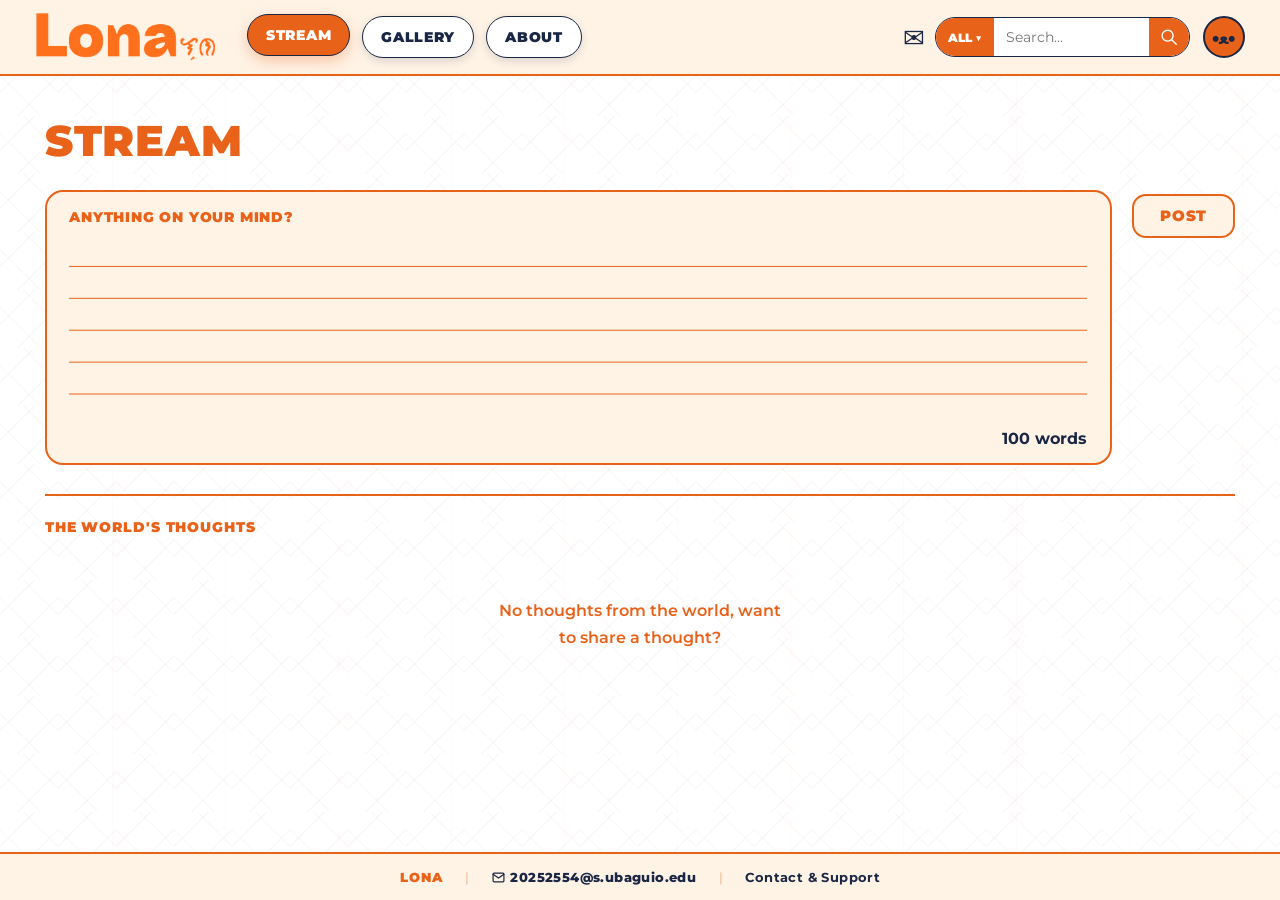
<file: Stream.html>
<!DOCTYPE html>
<html lang="en">
<head>
  <meta charset="UTF-8">
  <meta name="viewport" content="width=device-width, initial-scale=1.0">
  <title>Lona - Stream</title>
  <link href="https://fonts.googleapis.com/css2?family=Montserrat:wght@400;500;700;800;900&display=swap" rel="stylesheet">
  <link rel="stylesheet" href="Stream.css">
  <script src="lona-storage.js"></script>
  <script src="lona-footer.js"></script>
  <style>
    /* â”€â”€ NAV AVATAR DROPDOWN â”€â”€ */
    .nav-avatar-wrap { position: relative; }
    .nav-avatar-dropdown {
      display: none; position: absolute; right: 0; top: calc(100% + 8px);
      background: white; border: 2.5px solid var(--orange);
      border-radius: 14px; overflow: hidden; min-width: 150px;
      box-shadow: 0 6px 20px rgba(37,60,151,.18); z-index: 500;
    }
    .nav-avatar-dropdown.open { display: block; }
    .nav-avatar-dropdown a,
    .nav-avatar-dropdown button {
      display: block; width: 100%; text-decoration: none;
      background: none; border: none; text-align: left;
      padding: 11px 18px; font-family: var(--font);
      font-size: .9rem; font-weight: 800; color: var(--blue);
      cursor: pointer; transition: background .13s;
    }
    .nav-avatar-dropdown a:hover { background: var(--cream); }
    .nav-avatar-dropdown button { color: #c0392b; }
    .nav-avatar-dropdown button:hover { background: #fff0f0; }

    /* â”€â”€ SEARCH CATEGORY â”€â”€ */
    .search-wrap { position: relative; }
    .search-category-btn {
      background: var(--cream); border: none; border-right: 2px solid var(--blue);
      padding: 0 10px; height: 100%; cursor: pointer;
      font-family: var(--font); font-size: .75rem; font-weight: 900;
      color: var(--blue); white-space: nowrap; display: flex; align-items: center; gap: 3px;
    }
    .search-category-btn:hover { background: #ffe0bb; }
    .search-cat-dropdown {
      display: none; position: absolute; left: 0; top: calc(100% + 4px);
      background: white; border: 2.5px solid var(--orange);
      border-radius: 14px; overflow: visible; min-width: 190px;
      box-shadow: 0 6px 20px rgba(37,60,151,.15); z-index: 600;
    }
    .search-cat-dropdown.open { display: block; }
    .scat-item {
      position: relative; padding: 10px 16px;
      font-family: var(--font); font-size: .88rem; font-weight: 800;
      color: var(--blue); cursor: pointer; transition: background .12s;
      display: flex; align-items: center; justify-content: space-between;
    }
    .scat-item:hover { background: var(--cream); }
    .scat-sub {
      display: none; position: absolute; left: calc(100% + 2px); top: -2px;
      background: white; border: 2.5px solid var(--orange);
      border-radius: 14px; overflow: hidden; min-width: 170px;
      box-shadow: 0 6px 20px rgba(37,60,151,.15); z-index: 601;
    }
    .scat-item:hover .scat-sub { display: block; }
    .scat-sub-item {
      padding: 9px 16px; font-family: var(--font);
      font-size: .85rem; font-weight: 700; color: var(--blue);
      cursor: pointer; transition: background .12s;
    }
    .scat-sub-item:hover { background: var(--cream); }
    .search-results-bar {
      display: none; position: absolute; left: 0; top: calc(100% + 6px);
      background: white; border: 2.5px solid var(--orange);
      border-radius: 14px; min-width: 300px;
      box-shadow: 0 6px 24px rgba(37,60,151,.16); z-index: 590;
      padding: 14px 18px; font-family: var(--font);
    }
    .search-results-bar.open { display: block; }
    .search-result-msg { font-size: .92rem; font-weight: 700; color: var(--blue); line-height: 1.7; }

    /* â”€â”€ POSTS WIDER & CENTERED â”€â”€ */
    .posts-list { max-width: 740px !important; margin-left: auto !important; margin-right: auto !important; }

    /* â”€â”€ THREE-DOT BUTTON STYLE (matching Gallery) â”€â”€ */
    .post-menu-btn {
      background: rgba(255,255,255,.18) !important;
      border: none !important; color: var(--orange) !important;
      font-size: .85rem !important; font-weight: 900 !important;
      letter-spacing: 2px !important; padding: 5px 10px !important;
      border-radius: 20px !important; cursor: pointer !important;
      transition: background .15s !important;
    }
    .post-menu-btn:hover { background: rgba(255,255,255,.35) !important; }
  </style>
</head>
<body>

<!-- NAV -->
<nav>
  <!-- Hamburger + dropdown (mobile only, LEFT side) -->
  <div class="nav-hamburger-wrap" id="navHamburgerWrap">
    <button class="nav-hamburger" id="navHamburger" onclick="toggleMobileMenu()" aria-label="Menu">
      <span></span><span></span><span></span>
    </button>
    <div class="nav-mobile-menu" id="mobileMenu">
      <a href="Stream.html" class="active">STREAM</a>
      <a href="Gallery.html">GALLERY</a>
      <a href="About.html">ABOUT</a>
    </div>
  </div>

  <a class="nav-logo" href="About.html" alt="LONA" title="LONA">
    <img src="LONA_full_sign.PNG" alt="LONA" title="LONA">
  </a>
  <div class="nav-links">
    <a href="Stream.html" class="active">STREAM</a>
    <a href="Gallery.html">GALLERY</a>
    <a href="About.html">ABOUT</a>
  </div>
  <div class="nav-right">
    <a class="nav-msg" href="message.html">&#x2709;</a>
    <!-- Mobile search icon (replaces full bar on mobile) -->
    <button class="nav-search-icon-btn" id="mobileSearchBtn" onclick="toggleMobileSearch()" aria-label="Search">
      <svg width="17" height="17" viewBox="0.5 0.3 47.7 47.7">
        <path d="M20.2,38.39A18.2,18.2,0,1,1,33.07,7.33h0A18.19,18.19,0,0,1,20.2,38.39ZM20.2,6a14.2,14.2,0,1,0,10,4.15A14.16,14.16,0,0,0,20.2,6Z"/>
        <path d="M46,48a2,2,0,0,1-1.41-.59L30.24,33.07a2,2,0,1,1,2.83-2.83L47.41,44.59A2,2,0,0,1,46,48Z"/>
      </svg>
    </button>
    <div class="search-wrap" id="searchWrap">
      <div class="nav-search">
        <button class="search-category-btn" id="catBtn" onclick="toggleCatDropdown(event)" type="button">
          <span id="catLabel">ALL</span> &#9660;
        </button>
        <input type="text" id="searchInput" placeholder="Search..." oninput="handleSearch()" onkeydown="if(event.key==='Enter')handleSearch()">
        <button onclick="handleSearch()">
          <svg width="16" height="16" viewBox="0.5 0.3 47.7 47.7">
            <path d="M20.2,38.39A18.2,18.2,0,1,1,33.07,7.33h0A18.19,18.19,0,0,1,20.2,38.39ZM20.2,6a14.2,14.2,0,1,0,10,4.15A14.16,14.16,0,0,0,20.2,6Z"/>
            <path d="M46,48a2,2,0,0,1-1.41-.59L30.24,33.07a2,2,0,1,1,2.83-2.83L47.41,44.59A2,2,0,0,1,46,48Z"/>
          </svg>
        </button>
      </div>
      <div class="search-cat-dropdown" id="catDropdown">
        <div class="scat-item" onclick="selectCat('ARTIST NAME', event)">ARTIST NAME</div>
        <div class="scat-item" onclick="selectCat('ART NAME', event)">ART NAME</div>
        <div class="scat-item">SERVICES &#9658;
          <div class="scat-sub">
            <div class="scat-sub-item" onclick="selectCat('Illustration', event)">Illustration</div>
            <div class="scat-sub-item" onclick="selectCat('Portrait', event)">Portrait</div>
            <div class="scat-sub-item" onclick="selectCat('Photography', event)">Photography</div>
            <div class="scat-sub-item" onclick="selectCat('Music', event)">Music</div>
            <div class="scat-sub-item" onclick="selectCat('Writing', event)">Writing</div>
            <div class="scat-sub-item" onclick="selectCat('Design', event)">Design</div>
            <div class="scat-sub-item" onclick="selectCat('Crafts', event)">Crafts</div>
          </div>
        </div>
      </div>
      <div class="search-results-bar" id="searchResults"></div>
    </div>
    <div class="nav-avatar-wrap" id="navAvatarWrap">
      <div class="nav-avatar" id="navAvatar" onclick="toggleAvatarDrop(event)" style="cursor:pointer">•ﻌ•</div>
      <div class="nav-avatar-dropdown" id="avatarDrop">
        <a href="profile.html">Profile</a>
        <button onclick="logOut()">Log Out</button>
      </div>
    </div>
  </div>
</nav>

<!-- MOBILE SEARCH OVERLAY -->
<div class="nav-search-overlay" id="mobileSearchOverlay" onclick="closeMobileSearchOnBg(event)">
  <div class="nav-search-overlay-box">
    <div class="nav-search-overlay-row">
      <input type="text" id="mobileSearchInput" placeholder="Search artists, art, services..." autofocus>
      <button onclick="handleMobileSearch()">
        <svg width="16" height="16" viewBox="0.5 0.3 47.7 47.7">
          <path d="M20.2,38.39A18.2,18.2,0,1,1,33.07,7.33h0A18.19,18.19,0,0,1,20.2,38.39ZM20.2,6a14.2,14.2,0,1,0,10,4.15A14.16,14.16,0,0,0,20.2,6Z"/>
          <path d="M46,48a2,2,0,0,1-1.41-.59L30.24,33.07a2,2,0,1,1,2.83-2.83L47.41,44.59A2,2,0,0,1,46,48Z"/>
        </svg>
      </button>
    </div>
  </div>
</div>

<!-- PAGE WRAP -->
<div class="page-wrap">
  <h1 class="stream-title">STREAM</h1>
  <div class="compose-row">
    <div class="compose-box" id="composeBox">
      <div class="compose-label">ANYTHING ON YOUR MIND?</div>
      <textarea class="compose-textarea" id="postInput" placeholder="" oninput="updateWordCount(this)" maxlength="700"></textarea>
      <div class="compose-footer">
        <span class="word-count" id="wordCount">100 words</span>
      </div>
    </div>
    <button class="post-btn" onclick="submitPost()">POST</button>
  </div>
  <hr class="section-divider">
  <div class="world-label">THE WORLD'S THOUGHTS</div>
  <div id="postsEmpty" class="posts-empty" style="display:none">No thoughts from the world, want<br>to share a thought?</div>
  <div class="posts-list" id="postsList"></div>
</div>

<!-- EDIT MODAL -->
<div class="modal-overlay" id="modalOverlay" onclick="closeModal(event)">
  <div class="modal" id="editModal">
    <div class="modal-title">EDIT POST</div>
    <textarea class="modal-textarea" id="modalTextarea" maxlength="700" oninput="updateModalCount(this)"></textarea>
    <div class="modal-footer">
      <span class="modal-wordcount" id="modalWordCount">100 words</span>
      <div class="modal-actions">
        <button class="modal-cancel-btn" onclick="closeEditModal()">CANCEL</button>
        <button class="modal-save-btn" onclick="saveEdit()">SAVE</button>
      </div>
    </div>
  </div>
</div>

<script>
let userAvatarSrc = null, userName = 'You', editingPostId = null, currentCategory = 'ALL';

try {
  const saved = localStorage.getItem('lonaProfile');
  if (saved) { const p = JSON.parse(saved); if (p.avatar) userAvatarSrc = p.avatar; if (p.name) userName = p.name; }
} catch(e){}

// Apply nav avatar
try {
  const saved = localStorage.getItem('lonaProfile');
  if (saved) {
    const p = JSON.parse(saved);
    const el = document.getElementById('navAvatar');
    if (p.avatar) el.innerHTML = `<img src="${p.avatar}" style="width:100%;height:100%;object-fit:cover;border-radius:50%">`;
    else if (p.name) el.textContent = p.name.charAt(0).toUpperCase();
  }
} catch(e){}

function getAvatarHTML(size) {
  if (userAvatarSrc) return `<img src="${userAvatarSrc}" style="width:${size}px;height:${size}px;object-fit:cover;border-radius:50%;display:block;" alt="avatar">`;
  return `<span style="font-size:${size > 40 ? 1.1 : 0.85}rem;line-height:1">•ﻌ•</span>`;
}

function toggleAvatarDrop(e) { e.stopPropagation(); document.getElementById('avatarDrop').classList.toggle('open'); }
function logOut() { localStorage.removeItem('lonaProfile'); window.location.href = 'index.html'; }

function toggleCatDropdown(e) {
  e.stopPropagation();
  document.getElementById('catDropdown').classList.toggle('open');
  document.getElementById('searchResults').classList.remove('open');
}

function selectCat(cat, e) {
  if (e) e.stopPropagation();
  currentCategory = cat;
  const label = cat.length > 9 ? cat.slice(0,8)+'...' : cat;
  document.getElementById('catLabel').textContent = label;
  document.getElementById('catDropdown').classList.remove('open');
  handleSearch();
}

function handleSearch() {
  const q = document.getElementById('searchInput').value.trim();
  const res = document.getElementById('searchResults');
  if (!q) { res.classList.remove('open'); return; }
  const cat = currentCategory;
  let html = '';
  if (cat === 'ARTIST NAME') {
    html = `<div class="search-result-msg">Are you trying to find this person?<br>No artists here yet.</div>`;
  } else if (cat === 'ART NAME') {
    html = `<div class="search-result-msg">Maybe this is what you want?<br>No art to show here yet.</div>`;
  } else {
    html = `<div class="search-result-msg">No artist found for "<strong>${escapeHTML(q)}</strong>".<br>No artists here yet.</div>`;
  }
  res.innerHTML = html;
  res.classList.add('open');
}

document.addEventListener('click', e => {
  if (!e.target.closest('#navAvatarWrap')) document.getElementById('avatarDrop').classList.remove('open');
  if (!e.target.closest('#searchWrap')) {
    document.getElementById('catDropdown').classList.remove('open');
    document.getElementById('searchResults').classList.remove('open');
  }
  if (!e.target.closest('.post-menu-wrap')) document.querySelectorAll('.post-dropdown').forEach(d => d.classList.remove('open'));
  if (!e.target.closest('#navHamburger') && !e.target.closest('#mobileMenu')) {
    const mm = document.getElementById('mobileMenu'), hb = document.getElementById('navHamburger');
    if (mm) mm.classList.remove('open'); if (hb) hb.classList.remove('open');
  }
});

function toggleMobileMenu() {
  const m = document.getElementById('mobileMenu'), h = document.getElementById('navHamburger');
  m.classList.toggle('open'); h.classList.toggle('open');
}
function toggleMobileSearch() {
  const o = document.getElementById('mobileSearchOverlay');
  o.classList.toggle('open');
  if (o.classList.contains('open')) setTimeout(() => document.getElementById('mobileSearchInput').focus(), 80);
}
function closeMobileSearchOnBg(e) { if (e.target === document.getElementById('mobileSearchOverlay')) document.getElementById('mobileSearchOverlay').classList.remove('open'); }
function handleMobileSearch() { const q = document.getElementById('mobileSearchInput').value.trim(); if (q) alert('Searching for: ' + q); }

function updateWordCount(el) {
  const words = el.value.trim() === '' ? 0 : el.value.trim().split(/\s+/).length;
  document.getElementById('wordCount').textContent = Math.max(0, 100 - words) + ' words';
  if (words > 100) { el.value = el.value.trim().split(/\s+/).slice(0, 100).join(' '); document.getElementById('wordCount').textContent = '0 words'; }
}
function updateModalCount(el) {
  document.getElementById('modalWordCount').textContent = Math.max(0, 100 - (el.value.trim() === '' ? 0 : el.value.trim().split(/\s+/).length)) + ' words';
}

function loadPosts() {
  const posts = LonaPostsDB.getAll(), list = document.getElementById('postsList'), empty = document.getElementById('postsEmpty');
  list.innerHTML = '';
  if (posts.length === 0) { empty.style.display = 'block'; return; }
  empty.style.display = 'none';
  posts.forEach(post => list.appendChild(createCardElement(post)));
}

function submitPost() {
  const input = document.getElementById('postInput'), text = input.value.trim();
  if (!text) return;
  const post = { id: LonaPostsDB.nextId(), text, likes: 0, liked: false, timestamp: Date.now() };
  LonaPostsDB.save(post);
  document.getElementById('postsEmpty').style.display = 'none';
  document.getElementById('postsList').prepend(createCardElement(post));
  input.value = ''; document.getElementById('wordCount').textContent = '100 words';
}

function createCardElement(post) {
  const card = document.createElement('div');
  card.className = 'post-card'; card.dataset.id = post.id; card.dataset.text = post.text; card.dataset.likes = post.likes;
  card.innerHTML = buildCardHTML(post.id, post.text, post.likes, post.liked);
  return card;
}

function buildCardHTML(id, text, likes, liked) {
  return `<div class="post-header">
    <div class="post-avatar">${getAvatarHTML(44)}</div>
    <div class="post-username">${escapeHTML(userName)}</div>
    <div class="post-menu-wrap">
      <button class="post-menu-btn" onclick="toggleMenu('${id}')" title="Options">• • •</button>
      <div class="post-dropdown" id="dropdown-${id}">
        <button onclick="openEditModal('${id}')">Edit</button>
        <button onclick="deletePost('${id}')">Delete</button>
      </div>
    </div>
  </div>
  <div class="post-body" id="body-${id}">${escapeHTML(text)}</div>
  <div class="post-footer">
    <button class="like-btn${liked?' liked':''}" id="like-btn-${id}" onclick="toggleLike('${id}')">
      <span class="like-count" id="like-count-${id}">${likes}</span>
      <svg class="heart-icon${liked?' filled':''}" id="heart-${id}" viewBox="0 0 24 24" width="22" height="22">
        <path d="M12 21.35l-1.45-1.32C5.4 15.36 2 12.28 2 8.5 2 5.42 4.42 3 7.5 3c1.74 0 3.41.81 4.5 2.09C13.09 3.81 14.76 3 16.5 3 19.58 3 22 5.42 22 8.5c0 3.78-3.4 6.86-8.55 11.54L12 21.35z"/>
      </svg>
    </button>
  </div>`;
}

function escapeHTML(str) { return str.replace(/&/g,'&amp;').replace(/</g,'&lt;').replace(/>/g,'&gt;').replace(/"/g,'&quot;'); }

function toggleLike(id) {
  const card = document.querySelector(`.post-card[data-id="${id}"]`);
  const btn = document.getElementById(`like-btn-${id}`), heart = document.getElementById(`heart-${id}`), countEl = document.getElementById(`like-count-${id}`);
  let likes = parseInt(card.dataset.likes); const liked = btn.classList.contains('liked');
  if (liked) { likes--; btn.classList.remove('liked'); heart.classList.remove('filled'); }
  else { likes++; btn.classList.add('liked'); heart.classList.add('filled'); }
  card.dataset.likes = likes; countEl.textContent = likes;
  LonaPostsDB.update(id, { likes, liked: !liked });
}

function toggleMenu(id) {
  document.querySelectorAll('.post-dropdown').forEach(d => { if (d.id !== `dropdown-${id}`) d.classList.remove('open'); });
  document.getElementById(`dropdown-${id}`).classList.toggle('open');
}

function deletePost(id) {
  const card = document.querySelector(`.post-card[data-id="${id}"]`); if (card) card.remove();
  LonaPostsDB.remove(id);
  if (document.getElementById('postsList').children.length === 0) document.getElementById('postsEmpty').style.display = 'block';
}

function openEditModal(id) {
  editingPostId = id;
  const card = document.querySelector(`.post-card[data-id="${id}"]`);
  document.getElementById('modalTextarea').value = card.dataset.text;
  updateModalCount(document.getElementById('modalTextarea'));
  document.getElementById('modalOverlay').classList.add('open');
  document.getElementById(`dropdown-${id}`).classList.remove('open');
}
function closeEditModal() { document.getElementById('modalOverlay').classList.remove('open'); editingPostId = null; }
function closeModal(e) { if (e.target === document.getElementById('modalOverlay')) closeEditModal(); }
function saveEdit() {
  const text = document.getElementById('modalTextarea').value.trim();
  if (!text || editingPostId === null) return;
  const id = editingPostId, card = document.querySelector(`.post-card[data-id="${id}"]`);
  const likes = parseInt(card.dataset.likes), liked = document.getElementById(`like-btn-${id}`).classList.contains('liked');
  card.dataset.text = text; card.innerHTML = buildCardHTML(id, text, likes, liked);
  if (liked) { card.querySelector(`#like-btn-${id}`).classList.add('liked'); card.querySelector(`#heart-${id}`).classList.add('filled'); }
  LonaPostsDB.update(id, { text }); closeEditModal();
}
document.addEventListener('keydown', e => { if (e.key === 'Escape') closeEditModal(); });

loadPosts();
</script>
</body>
</html>
</file>
<file: style.css>
/* ══════════════════════════════════
   style.css  —  Registration / index page
═════════════════════════════════ */
@font-face {
  font-family: 'Cy Grotesk Key';
  src: url('kobuzan-cy-grotesk-grand-dark.otf') format('opentype');
}
*,*::before,*::after{box-sizing:border-box;margin:0;padding:0}

:root{
  --blue:#1a2744;
  --mid:#3d5a80;
  --orange:#e8621a;
  --amber:#f4a535;
  --cream:#fff3e6;
  --white:#ffffff;
  --font:'Montserrat',sans-serif
}

body{
  font-family:'Inter',sans-serif;
  min-height:100vh;width:100vw;
  display:flex;align-items:center;justify-content:center;
  overflow:hidden;position:relative;
  background:#1a2744;
}

body::before{
  content:'';
  position:absolute;inset:0;z-index:0;
  background:
    radial-gradient(ellipse 60% 70% at 80% 20%, rgba(232,98,26,.55) 0%, transparent 65%),
    radial-gradient(ellipse 50% 60% at 10% 80%, rgba(61,90,128,.7) 0%, transparent 60%),
    radial-gradient(ellipse 40% 50% at 50% 50%, rgba(244,165,53,.18) 0%, transparent 70%),
    #1a2744;
}
body::after{
  content:'';
  position:absolute;inset:0;z-index:1;
  opacity:.12;
  background-image:
    url("data:image/svg+xml,%3Csvg xmlns='http://www.w3.org/2000/svg' width='80' height='80'%3E%3Cpolygon points='40,4 52,30 78,30 58,48 66,74 40,58 14,74 22,48 2,30 28,30' fill='none' stroke='%23f4a535' stroke-width='1.5'/%3E%3C/svg%3E");
  background-size:80px 80px;
}

.bg-shape{display:none}

.container{
  display:flex;align-items:center;justify-content:space-between;
  width:100%;max-width:1300px;padding:2rem 4rem;gap:4rem;
  position:relative;z-index:10;
}

/* ── LEFT ── */
.left-section{
  flex:1;display:flex;flex-direction:column;gap:1.2rem;max-width:580px;
}
/* ── LOGO / BRAND MARK ── */
.logo-wrapper{display:flex;align-items:baseline;gap:.8rem}
.logo-text{
  font-family:'Cy Grotesk Key',sans-serif;
  color:var(--orange);
  font-size:8rem;font-weight:900;letter-spacing:5px;line-height:.9;
  text-shadow:0 4px 24px rgba(232,98,26,.4);
}
.logo-icon{
  height:42px;width:auto;
  mix-blend-mode:normal;
  filter: invert(44%) sepia(100%) saturate(3200%) hue-rotate(4deg) brightness(95%) contrast(98%);
  transform:translateY(8px) translateX(-10px);
}
.description{
  color:#d4e4ff;font-family:var(--font);font-size:1rem;line-height:1.75;font-weight:500;
}
.description .highlight{color:inherit;font-weight:500}

.left-section::after{
  content:'— ✦ —';
  color:rgba(244,165,53,.45);font-size:.8rem;letter-spacing:4px;
  margin-top:.3rem;
}

/* ── RIGHT ── */
.right-section{flex:1;display:flex;align-items:center;justify-content:flex-start;max-width:560px}

/* ── FORM CARD ── */
.form-card{
  background:rgba(255,255,255,.97);
  width:100%;max-width:520px;
  padding:2.8rem 3.2rem 3.2rem;
  border-radius:28px;
  box-shadow:0 20px 60px rgba(0,0,0,.3),0 0 0 1.5px rgba(232,98,26,.3);
  position:relative;overflow:hidden;
}
.form-card::before{
  content:'';position:absolute;top:0;left:0;right:0;height:4px;
  background:linear-gradient(90deg,var(--orange),var(--amber),var(--mid));
}

.field{display:flex;flex-direction:column;margin-bottom:1.4rem}
.field label{
  color:var(--orange);font-family:var(--font);
  /* Bigger label */
  font-size:.82rem;font-weight:800;
  letter-spacing:.1em;margin-bottom:.65rem;padding-left:6px;
}
.field input{
  background:#f4f6f9;border:1.5px solid #dde3ee;border-radius:22px;
  /* Bigger input padding and font */
  padding:16px 20px;
  font-family:var(--font);font-size:1rem;font-weight:500;
  color:var(--blue);outline:none;transition:all .25s ease;
}
.field input:focus{background:white;border-color:var(--orange);box-shadow:0 3px 12px rgba(232,98,26,.15)}
.field input::placeholder{color:#c0c8d8}

.submit-btn{
  width:100%;background:linear-gradient(135deg,var(--orange),var(--amber));
  color:white;border:none;
  /* Bigger button */
  padding:17px;
  margin-top:.8rem;border-radius:22px;
  font-family:var(--font);font-size:.95rem;font-weight:900;letter-spacing:.1em;
  cursor:pointer;transition:all .3s ease;box-shadow:0 4px 16px rgba(232,98,26,.35);
}
.submit-btn:hover{transform:translateY(-2px);box-shadow:0 8px 24px rgba(232,98,26,.45)}
.submit-btn:active{transform:translateY(0)}

/* ── FOOTER on index ── */
.index-footer{
  position:fixed;
  bottom:0;left:0;right:0;
  background:rgba(26,39,68,.85);
  border-top:2px solid rgba(232,98,26,.5);
  height:48px;
  display:flex;align-items:center;justify-content:center;
  gap:1.4rem;
  z-index:200;
  font-family:var(--font);
  font-size:.8rem;
  font-weight:700;
  color:rgba(255,255,255,.8);
  padding:0 2rem;
  backdrop-filter:blur(8px);
}
.index-footer .footer-brand{font-weight:900;color:var(--orange);letter-spacing:1px}
.index-footer .footer-sep{color:rgba(232,98,26,.5)}
.index-footer a{color:#d4e4ff;text-decoration:none;font-weight:800;transition:color .15s}
.index-footer a:hover{color:var(--amber)}

/* ── RESPONSIVE ── */
@media(max-width:1100px){
  .container{max-width:100%;padding:2rem 2.5rem;gap:2.5rem}
  .logo-text{font-size:5.5rem}
}

@media(max-width:1024px){
  .container{flex-direction:column;padding:2rem;gap:2rem}
  .left-section{max-width:100%;text-align:center}
  .left-section::after{text-align:center;display:block}
  .right-section{max-width:100%;justify-content:center}
  .logo-text{font-size:4.5rem}
  .logo-icon{height:48px}
  .description{font-size:.96rem}
  .form-card{padding:2.2rem 2rem}
  .field{margin-bottom:1.3rem}
  .field input{padding:14px 18px;font-size:.95rem}
  .submit-btn{padding:15px;font-size:.9rem}
  .index-footer{font-size:.78rem;gap:.6rem;padding:0 1.5rem}
}

@media(max-width:768px){
  .container{padding:1.5rem;gap:1.5rem;flex-direction:column}
  .left-section{max-width:100%}
  .left-section::after{margin-top:1.5rem;font-size:.85rem}
  .logo-wrapper{justify-content:center;gap:.6rem}
  .logo-text{font-size:3.5rem}
  .logo-icon{height:40px}
  .description{font-size:.88rem;line-height:1.65;text-align:center}
  .right-section{max-width:100%;width:100%}
  .form-card{padding:1.8rem 1.6rem;border-radius:18px}
  .field{margin-bottom:1.1rem}
  .field label{font-size:.82rem;margin-bottom:.5rem}
  .field input{padding:12px 16px;font-size:.88rem}
  .field input::placeholder{font-size:.85rem}
  .submit-btn{padding:13px 24px;font-size:.85rem}
  .index-footer{font-size:.7rem;gap:.5rem;padding:0 1.2rem}
}

@media(max-width:480px){
  .container{padding:.8rem;gap:.8rem;flex-direction:column}
  .left-section{max-width:100%}
  .left-section::after{margin-top:1rem;font-size:.75rem;padding:0 .5rem;line-height:1.5}
  .logo-wrapper{gap:.4rem}
  .logo-text{font-size:2.2rem;letter-spacing:-.5px}
  .logo-icon{height:28px;width:28px}
  .description{font-size:.78rem;line-height:1.55}
  .description .highlight{font-weight:800}
  .right-section{max-width:100%;width:100%}
  .form-card{padding:1.4rem 1.2rem;border-radius:14px;box-shadow:0 4px 16px rgba(232,98,26,.12)}
  .form-card::before{display:none}
  .field{margin-bottom:.85rem}
  .field label{font-size:.75rem;margin-bottom:.4rem;letter-spacing:.4px}
  .field input{padding:10px 12px;font-size:.82rem;border-radius:8px;border-width:1.5px}
  .field input:focus{border-color:var(--orange);box-shadow:0 2px 8px rgba(232,98,26,.15)}
  .field input::placeholder{font-size:.78rem;opacity:.6}
  .submit-btn{padding:12px 20px;font-size:.78rem;border-radius:12px;letter-spacing:.5px;font-weight:900}
  .submit-btn:hover{box-shadow:0 4px 16px rgba(232,98,26,.35);transform:translateY(-1px)}
  .index-footer{font-size:.62rem;gap:.3rem;padding:0 .8rem;height:auto;flex-direction:column;align-items:center;text-align:center}
  .index-footer .footer-sep{display:none}
  .index-footer span{display:block}
  .index-footer svg{width:10px;height:10px}
}
</file>
<file: About.css>
/* ══════════════════════════════════
   About.css  —  About page
═════════════════════════════════ */
@import url('shared-nav.css');
*,*::before,*::after{box-sizing:border-box;margin:0;padding:0}

body{font-family:var(--font);color:var(--blue);min-height:100vh}

/* ── PAGE WRAP ── */
.page-wrap{max-width:1280px;margin:0 auto;padding:2.8rem 2.8rem 3.6rem}

/* ── INTRO SECTION ── */
.intro-section{display:flex;align-items:center;gap:2.8rem;margin-bottom:2.6rem}
.intro-text{flex:1;font-size:.97rem;line-height:1.75;color:var(--blue);font-weight:500;text-align:justify}
.intro-logo{flex-shrink:0;width:320px;display:flex;align-items:center;justify-content:center}
.intro-logo img{
  width:100%;max-width:320px;object-fit:contain;
  mix-blend-mode:multiply;
  background:transparent;
  filter:none;
}
.section-divider{border:none;border-top:2px solid var(--orange);margin:0 0 2.8rem}
.two-col-section{display:grid;grid-template-columns:1fr 1fr;gap:2.2rem 3.2rem;margin-bottom:2.8rem}
.col-title{font-size:1.6rem;font-weight:900;color:var(--orange);margin-bottom:1rem;letter-spacing:.2px}
.col-body{font-size:.95rem;line-height:1.72;color:var(--blue);font-weight:500}
.col-subtitle{font-size:.92rem;font-weight:800;color:var(--blue);margin-bottom:.7rem;line-height:1.45}
.styled-list{list-style:none;padding:0;display:flex;flex-direction:column;gap:.4rem}
.styled-list li{font-size:.95rem;color:var(--blue);font-weight:500;line-height:1.55;padding-left:1.2rem;position:relative}
.styled-list li::before{content:'•';color:var(--orange);font-weight:900;position:absolute;left:0;top:0}

/* ══════════════════════════════════════
   RESPONSIVE BREAKPOINTS
══════════════════════════════════════ */

@media(max-width:1024px){
  .page-wrap{padding:2rem 2rem 3.6rem}
  .intro-section{gap:2rem;margin-bottom:2rem}
  .intro-text{font-size:.93rem}
  .intro-logo{width:280px}
  .section-divider{margin:0 0 2.2rem}
  .two-col-section{gap:1.8rem 2.8rem;margin-bottom:2.2rem}
  .col-title{font-size:1.4rem;margin-bottom:.8rem}
  .col-body{font-size:.92rem}
  .col-subtitle{font-size:.88rem;margin-bottom:.6rem}
  .styled-list li{font-size:.92rem}
}

@media(max-width:768px){
  .page-wrap{padding:1.6rem 1.6rem 3.6rem}
  .intro-section{gap:1.2rem;margin-bottom:1.6rem;flex-direction:column}
  .intro-text{font-size:.9rem;line-height:1.65}
  .intro-logo{width:100%;max-width:240px;margin:0 auto}
  .intro-logo img{max-width:240px}
  .section-divider{margin:0 0 1.8rem}
  .two-col-section{grid-template-columns:1fr;gap:1.4rem;margin-bottom:1.8rem}
  .col-title{font-size:1.2rem;margin-bottom:.7rem}
  .col-body{font-size:.88rem;line-height:1.65}
  .col-subtitle{font-size:.85rem;margin-bottom:.5rem}
  .styled-list{gap:.3rem}
  .styled-list li{font-size:.88rem;padding-left:1rem}
}

@media(max-width:480px){
  .page-wrap{padding:1.2rem 1.2rem 3.6rem}
  .intro-section{gap:.8rem;margin-bottom:1.2rem}
  .intro-text{font-size:.85rem;line-height:1.6}
  .intro-logo{width:100%;max-width:200px}
  .intro-logo img{max-width:200px}
  .section-divider{margin:0 0 1.4rem;border-width:1.5px}
  .two-col-section{gap:1rem;margin-bottom:1.4rem}
  .col-title{font-size:1rem;margin-bottom:.6rem;letter-spacing:.1px}
  .col-body{font-size:.82rem;line-height:1.6}
  .col-subtitle{font-size:.78rem;margin-bottom:.4rem}
  .styled-list{gap:.25rem}
  .styled-list li{font-size:.82rem;padding-left:.9rem;line-height:1.5}
  .styled-list li::before{font-size:.9rem}
}
</file>
<file: shared-nav.css>
/* ── shared-nav.css — shared page utilities ── */

/* ── ROOT VARIABLES ── */
:root{
  --blue:#1a2744;
  --mid:#3d5a80;
  --orange:#e8621a;
  --amber:#f4a535;
  --cream:#fff3e6;
  --white:#ffffff;
  --font:'Montserrat',sans-serif;
}

/* ── BODY BACKGROUND / PATTERN ── */
body{
  background-color:var(--white);
  background-image:
    repeating-linear-gradient(45deg, transparent, transparent 28px, rgba(232,98,26,.04) 28px, rgba(232,98,26,.04) 29px),
    repeating-linear-gradient(-45deg, transparent, transparent 28px, rgba(26,39,68,.03) 28px, rgba(26,39,68,.03) 29px),
    repeating-linear-gradient(90deg, transparent, transparent 112px, rgba(232,98,26,.022) 112px, rgba(232,98,26,.022) 113px);
  background-size:58px 58px, 58px 58px, 113px 113px;
  background-attachment:fixed;
  padding-bottom:56px; /* space for sticky footer */
}

/* ── NAV ── */
nav{
  background:var(--cream);
  border-bottom:2px solid var(--orange);
  padding:0 2.2rem;height:76px;
  display:flex;align-items:center;justify-content:space-between;
  position:sticky;top:0;z-index:200;
  overflow:visible;
}

/* ── HAMBURGER BUTTON (hidden on desktop) ── */
.nav-hamburger{
  display:none;flex-direction:column;justify-content:center;align-items:center;gap:5px;
  width:38px;height:38px;background:none;border:none;cursor:pointer;padding:4px;
  flex-shrink:0;
}
.nav-hamburger span{
  display:block;width:22px;height:2.5px;background:var(--blue);
  border-radius:2px;transition:all .22s ease;
}
.nav-hamburger.open span:nth-child(1){transform:translateY(7.5px) rotate(45deg)}
.nav-hamburger.open span:nth-child(2){opacity:0;transform:scaleX(0)}
.nav-hamburger.open span:nth-child(3){transform:translateY(-7.5px) rotate(-45deg)}

/* ── HAMBURGER WRAP (positions dropdown relative to button) ── */
.nav-hamburger-wrap{
  display:none; /* hidden on desktop; shown only on mobile */
  position:relative;
  flex-shrink:0;
}
@media(min-width:481px){
  .nav-hamburger-wrap{display:none!important}
}

/* ── MOBILE NAV DROPDOWN (anchored to hamburger, left side) ── */
.nav-mobile-menu{
  display:none;
  position:absolute;
  top:calc(100% + 8px);
  left:0;
  background:white;
  border:2px solid var(--orange);
  border-radius:14px;
  overflow:hidden;
  min-width:160px;
  box-shadow:0 6px 24px rgba(26,39,68,.18);
  z-index:999;
  flex-direction:column;
  gap:0;
}
.nav-mobile-menu.open{display:flex}
.nav-mobile-menu a{
  display:block;padding:11px 18px;font-family:var(--font);
  font-size:.88rem;font-weight:800;color:var(--blue);text-decoration:none;
  letter-spacing:.5px;border-bottom:1px solid rgba(232,98,26,.15);
  transition:background .13s,color .13s;
}
.nav-mobile-menu a:last-child{border-bottom:none}
.nav-mobile-menu a:hover{background:var(--cream);color:var(--orange)}
.nav-mobile-menu a.active{background:var(--orange);color:white}

/* ── MOBILE SEARCH ICON BUTTON (hidden on desktop) ── */
.nav-search-icon-btn{
  display:none;width:36px;height:36px;background:var(--orange);border:none;
  border-radius:50%;cursor:pointer;align-items:center;justify-content:center;
  flex-shrink:0;transition:opacity .15s;
}
.nav-search-icon-btn:hover{opacity:.85}
.nav-search-icon-btn svg{fill:white;display:block}

/* ── MOBILE SEARCH OVERLAY ── */
.nav-search-overlay{
  display:none;position:fixed;inset:0;background:rgba(26,39,68,.5);z-index:300;
  align-items:flex-start;justify-content:center;padding-top:80px;
}
.nav-search-overlay.open{display:flex}
.nav-search-overlay-box{
  background:white;border:2px solid var(--orange);border-radius:18px;
  padding:1.1rem 1.2rem;width:90%;max-width:400px;
  box-shadow:0 8px 32px rgba(26,39,68,.2);
}
.nav-search-overlay-row{
  display:flex;align-items:center;border:1.5px solid var(--blue);
  border-radius:22px;overflow:hidden;height:42px;background:white;
}
.nav-search-overlay-row input{
  flex:1;border:none;background:white;padding:0 14px;font-family:var(--font);
  font-size:.9rem;color:var(--blue);outline:none;
}
.nav-search-overlay-row button{
  background:var(--orange);border:none;color:white;padding:0 14px;
  height:100%;cursor:pointer;display:flex;align-items:center;
}
.nav-search-overlay-row button svg{fill:white}
.nav-logo{display:flex;align-items:center;text-decoration:none}
.nav-logo img{
  height:50px;object-fit:contain;
  mix-blend-mode:multiply;
  background:transparent;
  filter:none;
}

.nav-links{display:flex;gap:12px;margin-right:auto;margin-left:2rem}
.nav-links a{
  text-decoration:none;color:var(--blue);font-weight:900;
  border:1.5px solid var(--blue);padding:11px 18px;border-radius:22px;
  transition:all .18s ease;letter-spacing:.7px;background:white;
  font-size:.88rem;
  box-shadow:0 3px 8px rgba(26,39,68,.15);
}
.nav-links a:hover,.nav-links a.active{
  background:var(--orange);color:white;
  transform:translateY(-2px);box-shadow:0 5px 14px rgba(232,98,26,.32);
}

.nav-right{display:flex;align-items:center;gap:10px}
.nav-search{
  display:flex;align-items:center;border:1.5px solid var(--blue);
  border-radius:22px;overflow:hidden;height:40px;background:white;
}
.nav-search input{
  border:none;background:white;padding:0 12px;font-family:var(--font);
  font-size:.87rem;color:var(--blue);outline:none;width:155px;
}
.nav-search button{
  background:var(--orange);border:none;color:white;padding:0 12px;
  height:100%;cursor:pointer;display:flex;align-items:center;
}
.nav-search button svg{fill:white}

.nav-msg{font-size:1.65rem;cursor:pointer;text-decoration:none;color:var(--blue)}
.nav-avatar{
  width:42px;height:42px;border-radius:50%;background:var(--orange);
  display:flex;align-items:center;justify-content:center;font-size:1.1rem;
  cursor:pointer;border:2px solid var(--blue);color:var(--blue);font-weight:900;
  overflow:hidden;margin-left:3px;text-decoration:none;
}

/* ── SEARCH DROPDOWNS ── */
.search-wrap{position:relative}
.search-category-btn{
  background:var(--cream);border:none;border-right:1.5px solid var(--blue);
  padding:0 9px;height:100%;cursor:pointer;font-family:var(--font);font-size:.72rem;
  font-weight:900;color:var(--blue);white-space:nowrap;display:flex;align-items:center;gap:3px;
}
.search-category-btn:hover{background:#ffdfc4}
.search-cat-dropdown{
  display:none;position:absolute;left:0;top:calc(100% + 4px);
  background:white;border:1.5px solid var(--orange);
  border-radius:12px;overflow:visible;min-width:185px;
  box-shadow:0 5px 16px rgba(26,39,68,.12);z-index:600;
}
.search-cat-dropdown.open{display:block}
.scat-item{
  position:relative;padding:9px 14px;font-family:var(--font);font-size:.86rem;
  font-weight:800;color:var(--blue);cursor:pointer;transition:background .12s;
  display:flex;align-items:center;justify-content:space-between;
}
.scat-item:hover{background:var(--cream)}
.scat-sub{
  display:none;position:absolute;left:calc(100% + 2px);top:-2px;
  background:white;border:1.5px solid var(--orange);border-radius:12px;
  overflow:hidden;min-width:160px;box-shadow:0 5px 16px rgba(26,39,68,.12);z-index:601;
}
.scat-item:hover .scat-sub{display:block}
.scat-sub-item{
  padding:8px 14px;font-family:var(--font);font-size:.83rem;font-weight:700;
  color:var(--blue);cursor:pointer;transition:background .12s;
}
.scat-sub-item:hover{background:var(--cream)}
.search-results-bar{
  display:none;position:absolute;left:0;top:calc(100% + 6px);
  background:white;border:1.5px solid var(--orange);border-radius:12px;min-width:280px;
  box-shadow:0 5px 20px rgba(26,39,68,.14);z-index:590;padding:12px 16px;font-family:var(--font);
}
.search-results-bar.open{display:block}
.search-result-msg{font-size:.9rem;font-weight:700;color:var(--blue);line-height:1.65}

/* ── NAV AVATAR DROPDOWN ── */
.nav-avatar-wrap{position:relative}
.nav-avatar-dropdown{
  display:none;position:absolute;right:0;top:calc(100% + 8px);
  background:white;border:1.5px solid var(--orange);border-radius:12px;
  overflow:hidden;min-width:145px;box-shadow:0 5px 18px rgba(26,39,68,.16);z-index:500;
}
.nav-avatar-dropdown.open{display:block}
.nav-avatar-dropdown a,
.nav-avatar-dropdown button{
  display:block;width:100%;text-decoration:none;background:none;border:none;
  text-align:left;padding:10px 16px;font-family:var(--font);font-size:.88rem;
  font-weight:800;color:var(--blue);cursor:pointer;transition:background .13s;
}
.nav-avatar-dropdown a:hover{background:var(--cream)}
.nav-avatar-dropdown button{color:#c0392b}
.nav-avatar-dropdown button:hover{background:#fff0f0}

/* ── LIGHTBOX ── */
.lightbox{
  display:none;position:fixed;inset:0;
  background:rgba(26,39,68,.9);z-index:1000;
  align-items:center;justify-content:center;cursor:pointer;
}
.lightbox.open{display:flex}
.lightbox img{
  max-width:88vw;max-height:88vh;object-fit:contain;
  border-radius:14px;box-shadow:0 12px 50px rgba(0,0,0,.45);
  cursor:default;pointer-events:none;
}

/* ── SECTION TITLE / HEADERS ── */
.section-title{font-size:1.45rem;font-weight:900;color:var(--orange);letter-spacing:.5px}
.section-header{display:flex;align-items:center;justify-content:space-between;margin:2.4rem 0 1.1rem}

/* ══════════════════════════════════════
   STICKY FOOTER — overlay like navbar
══════════════════════════════════════ */
.lona-footer{
  position:fixed;
  bottom:0;left:0;right:0;
  background:var(--cream);
  border-top:2px solid var(--orange);
  height:48px;
  display:flex;align-items:center;justify-content:center;
  gap:1.4rem;
  z-index:200;
  font-family:var(--font);
  font-size:.8rem;
  font-weight:700;
  color:var(--blue);
  padding:0 2rem;
}
.lona-footer .footer-brand{
  font-weight:900;color:var(--orange);letter-spacing:1px;
}
.lona-footer .footer-sep{
  color:var(--orange);opacity:.5;
}
.lona-footer a{
  color:var(--blue);text-decoration:none;font-weight:800;
  transition:color .15s;
}
.lona-footer a:hover{color:var(--orange);}
.lona-footer .footer-contact{
  display:flex;align-items:center;gap:.4rem;
}
.lona-footer .footer-contact svg{
  flex-shrink:0;
}

/* ── RESPONSIVE ── */

/* TABLET: 1024px and below */
@media(max-width:1024px){
  nav{padding:0 1.4rem}
  .nav-logo img{height:42px}
  .nav-links{gap:8px;margin-left:1.2rem}
  .nav-links a{padding:9px 14px;font-size:.82rem}
  .nav-search{height:36px}
  .nav-search input{width:120px;font-size:.82rem}
  .nav-search button{padding:0 10px}
  .nav-avatar{width:38px;height:38px;font-size:.95rem}
  .lona-footer{font-size:.75rem;gap:1rem}
}

/* TABLET: 768px and below */
@media(max-width:768px){
  nav{padding:0 1rem;height:70px}
  .nav-logo img{height:40px}
  .nav-links{gap:6px;margin-left:.8rem;flex-wrap:wrap}
  .nav-links a{padding:8px 12px;font-size:.75rem;border-radius:18px}
  .nav-right{gap:8px}
  .nav-search{height:34px}
  .nav-search input{width:100px;font-size:.79rem;padding:0 10px}
  .nav-search button{padding:0 8px}
  .nav-search button svg{width:16px;height:16px}
  .nav-msg{font-size:1.4rem}
  .nav-avatar{width:36px;height:36px;font-size:.9rem;margin-left:2px}
  .search-cat-dropdown{min-width:160px}
  .scat-item{padding:8px 12px;font-size:.8rem}
  .scat-sub{min-width:140px;font-size:.78rem}
  .scat-sub-item{padding:7px 12px}
  .search-results-bar{min-width:240px;padding:10px 14px}
  .search-result-msg{font-size:.85rem}
  .nav-avatar-dropdown{min-width:130px;border-radius:10px}
  .nav-avatar-dropdown a,
  .nav-avatar-dropdown button{padding:9px 12px;font-size:.8rem}
  .lightbox img{max-width:90vw;max-height:85vh}
  .lona-footer{font-size:.65rem;gap:.6rem;padding:0 .8rem;height:44px}
  .lona-footer .footer-brand{letter-spacing:.8px}
  .section-title{font-size:1.1rem}
}

/* MOBILE: 480px and below */
@media(max-width:480px){
  nav{
    padding:0 .8rem;height:64px;position:sticky;top:0;
    display:grid;
    grid-template-columns:48px 1fr auto;
    align-items:center;
    gap:0;
  }

  /* Hamburger WRAP on the LEFT (col 1) */
  .nav-hamburger-wrap{display:flex;grid-column:1;align-items:center}
  .nav-hamburger{display:flex;grid-column:1}

  /* Logo centered (col 2) */
  .nav-logo{
    grid-column:2;
    display:flex;justify-content:center;align-items:center;
  }
  .nav-logo img{height:36px}

  /* Right icons (col 3) */
  .nav-right{grid-column:3;gap:6px}

  /* Hide desktop nav links */
  .nav-links{display:none}

  /* Hide full search bar, show icon button */
  .search-wrap{display:none}
  .nav-search-icon-btn{display:flex}

  .nav-msg{font-size:1.25rem}
  .nav-avatar{width:32px;height:32px;font-size:.8rem;margin-left:1px}
  .nav-avatar-wrap{position:relative}
  .nav-avatar-dropdown{min-width:120px;border-radius:8px;right:0}
  .nav-avatar-dropdown a,
  .nav-avatar-dropdown button{padding:8px 10px;font-size:.75rem}
  .lightbox{background:rgba(26,39,68,.95)}
  .lightbox img{max-width:92vw;max-height:80vh;border-radius:10px}

  /* Footer: compact single row on mobile */
  .lona-footer{
    display:flex;
    flex-direction:row;
    flex-wrap:nowrap;
    justify-content:center;
    align-items:center;
    gap:.45rem;
    height:44px;
    min-height:44px;
    padding:0 1rem;
    font-size:.65rem;
    overflow:hidden;
    white-space:nowrap;
  }
  .lona-footer .footer-brand{font-size:.68rem;letter-spacing:.6px}
  .lona-footer .footer-sep{font-size:.6rem}
  .lona-footer .footer-contact{gap:.25rem}
  .lona-footer .footer-contact svg{width:11px;height:11px}
  .lona-footer .footer-contact a{font-size:.62rem}
  .lona-footer>span:last-child{font-size:.62rem}
  body{padding-bottom:52px!important}

  .section-title{font-size:.95rem}
  .section-header{flex-direction:column;align-items:flex-start;gap:.8rem}
}
</file>
<file: Message.css>
/* ══════════════════════════════════
   Message.css  —  Messages page
═════════════════════════════════ */
@import url('shared-nav.css');
*,*::before,*::after{box-sizing:border-box;margin:0;padding:0}

body{font-family:var(--font);color:var(--blue);min-height:100vh;display:flex;flex-direction:column}

/* ── PAGE LAYOUT ── */
.msg-page{display:flex;flex:1;min-height:0;height:calc(100vh - 76px)}

/* ── LEFT PANEL ── */
.left-panel{width:270px;flex-shrink:0;padding:1.6rem 1.2rem;overflow-y:auto}
.role-panel{display:none}
.role-panel.active{display:block}

/* ── ROLE INDICATOR BADGE ── */
.role-badge{
  display:inline-flex;align-items:center;gap:6px;
  background:var(--blue);color:white;
  font-size:.68rem;font-weight:900;letter-spacing:1.2px;
  padding:4px 12px;border-radius:20px;
  margin-bottom:1rem;
}
.role-badge.artist-badge{background:var(--blue)}
.role-badge.customer-badge{background:var(--orange)}
.role-badge-dot{width:7px;height:7px;border-radius:50%;background:var(--amber);flex-shrink:0}

.panel-title{font-size:1.05rem;font-weight:900;color:var(--blue);letter-spacing:.5px;margin-bottom:1.1rem;cursor:pointer;user-select:none;transition:color .15s}
.panel-title:hover{color:var(--orange)}

.convo-list{display:flex;flex-direction:column;gap:.6rem}
.list-empty{font-size:.92rem;color:var(--orange);font-weight:600;line-height:1.55;padding-top:.3rem}

/* ── CONVO ITEM ── */
.convo-item{display:flex;align-items:center;gap:.75rem;background:var(--cream);border:1.5px solid var(--blue);border-radius:38px;padding:.5rem .65rem .5rem .5rem;cursor:pointer;transition:border-color .15s,box-shadow .15s}
.convo-item:hover,.convo-item.active{border-color:var(--orange);box-shadow:0 3px 12px rgba(232,98,26,.2)}
.convo-avatar{width:42px;height:42px;border-radius:50%;background:var(--orange);border:2px solid var(--blue);display:flex;align-items:center;justify-content:center;font-size:.82rem;font-weight:900;color:var(--blue);overflow:hidden;flex-shrink:0}
.convo-name{flex:1;font-size:.92rem;font-weight:800;color:var(--blue)}
.convo-icon{width:30px;height:30px;border-radius:50%;display:flex;align-items:center;justify-content:center;flex-shrink:0}
.clock-icon{background:var(--blue)}
.check-icon{background:var(--orange)}

/* ── VERTICAL DIVIDER ── */
.v-divider{width:2px;background:var(--orange);flex-shrink:0;margin:1.4rem 0}

/* ── RIGHT PANEL ── */
.right-panel{flex:1;padding:2rem 2.2rem;overflow-y:auto;display:flex;align-items:flex-start;justify-content:center}

.thread-view{display:none;width:100%;max-width:700px}
.thread-view.active{display:block}
.thread-empty-msg{margin-top:5rem;text-align:center;font-size:1rem;color:var(--orange);font-weight:600;line-height:1.75}
.thread-empty-msg a{color:var(--blue);font-weight:900;text-decoration:underline}

/* ── THREAD CARD — no outer border ── */
.thread-card{
  background:var(--cream);
  border-radius:20px;
  padding:1.5rem 1.65rem 1.2rem;
  /* border removed per feedback */
}
.thread-header{display:flex;align-items:center;gap:.85rem;margin-bottom:1rem}
.thread-avatar{width:50px;height:50px;border-radius:50%;background:var(--orange);border:2px solid var(--blue);display:flex;align-items:center;justify-content:center;font-size:.95rem;font-weight:900;color:var(--blue);overflow:hidden;flex-shrink:0}
.thread-name{font-size:1.3rem;font-weight:900;color:var(--blue);flex:1}
.thread-stars{font-size:1.15rem;color:var(--blue);letter-spacing:.9px}

.thread-meta{margin-bottom:1rem}
.meta-label{font-size:.88rem;font-weight:900;color:var(--blue)}
.meta-val{font-size:.95rem;color:var(--blue);font-weight:400}

.thread-body{font-size:.95rem;color:var(--blue);line-height:2;font-weight:400;padding-bottom:.35rem;margin-bottom:.9rem;background-image:repeating-linear-gradient(to bottom,transparent,transparent calc(2em - 1px),var(--orange) calc(2em - 1px),var(--orange) 2em);background-size:100% 2em}
.reply-wrap{margin-bottom:.9rem}
.reply-textarea{width:100%;min-height:75px;border:none;border-bottom:1.5px solid var(--orange);background:transparent;font-family:var(--font);font-size:.92rem;color:var(--blue);resize:none;outline:none;line-height:2;padding-top:.1em;background-image:repeating-linear-gradient(to bottom,transparent,transparent calc(2em - 1px),var(--orange) calc(2em - 1px),var(--orange) 2em);background-size:100% 2em}
.reply-textarea::placeholder{color:rgba(26,39,68,.38)}

.thread-footer{display:flex;align-items:center;margin-top:.45rem}
.thread-footer.right-align{justify-content:flex-end}
.thread-footer.space-between{justify-content:space-between}
.right-cluster{display:flex;align-items:center;gap:.65rem}

.action-btn{font-family:var(--font);font-size:.9rem;font-weight:900;padding:9px 22px;border-radius:12px;cursor:pointer;letter-spacing:.5px;transition:background .18s,color .18s,transform .12s}
.orange-btn{background:var(--white);border:2px solid var(--orange);color:var(--orange)}
.orange-btn:hover{background:var(--orange);color:white;transform:translateY(-1px)}

.back-btn{width:40px;height:40px;border-radius:50%;background:var(--orange);border:none;cursor:pointer;display:flex;align-items:center;justify-content:center;padding-right:2px;transition:opacity .15s}
.back-btn:hover{opacity:.85}

.clock-wrap{width:34px;height:34px;border:2px solid var(--blue);border-radius:50%;display:flex;align-items:center;justify-content:center}
.pending-pill{background:var(--white);border:2px solid var(--orange);color:var(--orange);font-family:var(--font);font-size:.85rem;font-weight:900;padding:6px 16px;border-radius:10px;letter-spacing:.4px}

/* ── SYSTEM CARD OVERLAYS ── */
.overlay-backdrop{display:none;position:fixed;inset:0;background:rgba(26,39,68,.62);z-index:900;align-items:center;justify-content:center;padding:2rem}
.overlay-backdrop.open{display:flex}
.system-card{background:var(--cream);border:2px solid var(--orange);border-radius:22px;padding:2rem 2.2rem 1.6rem;width:100%;max-width:460px;box-shadow:0 14px 52px rgba(26,39,68,.2)}
.sys-logo-row{display:flex;align-items:center;gap:.75rem;margin-bottom:1.1rem}
.sys-logo{height:34px;mix-blend-mode:multiply;background:transparent;filter:none;object-fit:contain}
.sys-tag{background:var(--blue);color:white;font-size:.68rem;font-weight:900;letter-spacing:1px;padding:3px 9px;border-radius:18px}
.sys-greeting{font-size:1.3rem;font-weight:900;color:var(--blue);margin-bottom:.6rem}
.sys-body{font-size:.95rem;color:var(--blue);line-height:1.72;font-weight:500;margin-bottom:1.5rem}
.sys-btn{background:var(--orange);border:none;color:white;font-family:var(--font);font-size:.88rem;font-weight:900;padding:10px 28px;border-radius:18px;cursor:pointer;letter-spacing:.5px;transition:opacity .15s}
.sys-btn:hover{opacity:.85}

/* ── CHAT VIEW ── */
.chat-view{display:none;flex-direction:column;width:100%;height:100%}
.chat-view.active{display:flex}
.chat-header{display:flex;align-items:center;gap:.85rem;margin-bottom:.9rem;padding-bottom:.85rem;border-bottom:2px solid var(--orange)}
.chat-back-btn{width:34px;height:34px;border-radius:50%;background:var(--orange);border:none;cursor:pointer;display:flex;align-items:center;justify-content:center;transition:opacity .15s;flex-shrink:0;padding-right:2px}
.chat-back-btn:hover{opacity:.85}
.chat-title{font-size:1.2rem;font-weight:900;color:var(--blue);flex:1}
.chat-status{font-size:.78rem;font-weight:800;color:var(--orange);background:var(--cream);border:1.5px solid var(--orange);padding:3px 12px;border-radius:18px;letter-spacing:.4px}
.chat-messages{flex:1;overflow-y:auto;display:flex;flex-direction:column;gap:.75rem;padding:.35rem 0 .9rem;min-height:0}
.chat-bubble-wrap{display:flex;gap:.55rem}
.chat-bubble-wrap.mine{flex-direction:row-reverse}
.chat-bubble-avatar{width:34px;height:34px;border-radius:50%;flex-shrink:0;background:var(--orange);border:2px solid var(--blue);display:flex;align-items:center;justify-content:center;font-size:.72rem;font-weight:900;color:var(--blue);overflow:hidden}
.chat-bubble{max-width:66%;background:var(--cream);border-radius:14px;padding:.6rem .9rem;font-size:.9rem;line-height:1.5;color:var(--blue);font-weight:500}
/* no border on messages as requested */
.chat-bubble-wrap.mine .chat-bubble{background:var(--blue);color:white}
.chat-bubble-img{max-width:170px;border-radius:9px;margin-top:.45rem;display:block}
.chat-input-row{display:flex;gap:.65rem;align-items:flex-end;padding-top:.65rem;border-top:2px solid var(--orange)}
.chat-attach-btn{background:none;border:1.5px solid var(--orange);border-radius:50%;width:38px;height:38px;cursor:pointer;display:flex;align-items:center;justify-content:center;flex-shrink:0;transition:background .15s;color:var(--orange);font-size:1rem;font-weight:900}
.chat-attach-btn:hover{background:var(--cream)}
.chat-textarea{flex:1;border:1.5px solid var(--orange);border-radius:12px;background:var(--cream);padding:9px 13px;font-family:var(--font);font-size:.9rem;color:var(--blue);resize:none;outline:none;line-height:1.45;min-height:42px;max-height:115px}
.chat-send-btn{background:var(--orange);border:none;border-radius:12px;color:white;font-family:var(--font);font-size:.85rem;font-weight:900;padding:9px 18px;cursor:pointer;letter-spacing:.4px;transition:opacity .15s;flex-shrink:0;align-self:flex-end}
.chat-send-btn:hover{opacity:.88}
.right-panel{align-items:stretch;padding:1.5rem 1.9rem}
.thread-view,.chat-view{height:100%;box-sizing:border-box}
.thread-view.active{display:flex;flex-direction:column;align-items:flex-start;justify-content:flex-start}

.nav-switch{background:none;border:1.5px solid var(--blue);border-radius:10px;padding:6px 9px;cursor:pointer;display:flex;align-items:center;transition:background .15s}
.nav-switch:hover{background:var(--cream)}

/* ══════════════════════════════════════
   RESPONSIVE BREAKPOINTS
══════════════════════════════════════ */

/* TABLET: 1024px and below */
@media(max-width:1024px){
  .msg-page{height:calc(100vh - 70px)}
  .left-panel{width:220px;padding:1.4rem 1rem}
  .role-badge{font-size:.65rem;padding:3px 10px;margin-bottom:.9rem}
  .panel-title{font-size:.95rem;margin-bottom:.9rem}
  .convo-item{padding:.4rem .5rem}
  .convo-avatar{width:38px;height:38px;font-size:.75rem}
  .convo-name{font-size:.85rem}
  .convo-icon{width:28px;height:28px}
  .right-panel{padding:1.6rem 1.8rem}
  .thread-card{padding:1.3rem 1.4rem 1rem}
  .thread-header{gap:.7rem;margin-bottom:.8rem}
  .thread-avatar{width:44px;height:44px;font-size:.85rem}
  .thread-name{font-size:1.1rem}
  .thread-stars{font-size:1rem}
  .thread-body{line-height:1.9}
  .action-btn{font-size:.82rem;padding:8px 18px}
  .back-btn{width:36px;height:36px}
  .system-card{padding:1.6rem 1.8rem;max-width:420px}
  .sys-logo{height:30px}
  .sys-greeting{font-size:1.1rem;margin-bottom:.5rem}
  .sys-body{font-size:.88rem;margin-bottom:1.2rem}
}

/* TABLET: 768px and below */
@media(max-width:768px){
  .msg-page{flex-direction:column;height:auto;min-height:calc(100vh - 70px)}
  .left-panel{width:100%;padding:1.2rem 1rem;border-bottom:2px solid var(--orange)}
  .role-badge{font-size:.62rem;padding:2px 8px;margin-bottom:.7rem}
  .panel-title{font-size:.9rem;margin-bottom:.8rem;cursor:pointer}
  .convo-list{gap:.5rem}
  .convo-item{padding:.35rem .4rem;border-radius:32px;border-width:1.2px}
  .convo-avatar{width:34px;height:34px;font-size:.7rem;border-width:1.5px}
  .convo-name{font-size:.8rem}
  .convo-icon{width:24px;height:24px;font-size:.6rem}
  .list-empty{font-size:.8rem;padding-top:.2rem}
  .v-divider{width:100%;height:2px;margin:0;background:var(--orange)}
  .right-panel{padding:1.2rem 1rem;align-items:stretch;min-height:350px}
  .thread-view,.chat-view{width:100%;max-width:100%}
  .thread-card{padding:1rem 1.2rem .8rem;border-radius:16px}
  .thread-header{gap:.6rem;margin-bottom:.7rem}
  .thread-avatar{width:40px;height:40px;font-size:.78rem;border-width:1.5px}
  .thread-name{font-size:1rem}
  .thread-stars{font-size:.9rem}
  .thread-meta{margin-bottom:.8rem}
  .meta-label{font-size:.8rem}
  .meta-val{font-size:.88rem}
  .thread-body{font-size:.88rem;line-height:1.8;padding-bottom:.2rem;margin-bottom:.7rem;background-size:100% 1.8em}
  .reply-wrap{margin-bottom:.7rem}
  .reply-textarea{min-height:65px;font-size:.85rem;line-height:1.8;background-size:100% 1.8em}
  .action-btn{font-size:.76rem;padding:7px 14px}
  .back-btn{width:32px;height:32px}
  .thread-footer{margin-top:.3rem}
  .pending-pill{font-size:.78rem;padding:5px 12px}
  .overlay-backdrop{padding:1rem}
  .system-card{padding:1.4rem 1.5rem;max-width:90vw;border-radius:18px}
  .sys-logo-row{gap:.6rem;margin-bottom:.9rem}
  .sys-logo{height:28px}
  .sys-tag{font-size:.6rem;padding:2px 7px}
  .sys-greeting{font-size:1rem;margin-bottom:.4rem}
  .sys-body{font-size:.82rem;line-height:1.6;margin-bottom:1rem}
  .sys-btn{font-size:.8rem;padding:8px 22px;border-radius:16px}
  .thread-empty-msg{margin-top:2rem;font-size:.92rem}
}

/* MOBILE: 480px and below */
@media(max-width:480px){
  .msg-page{height:auto;min-height:calc(100vh - 64px)}
  .left-panel{width:100%;padding:.8rem .6rem;border-bottom:2px solid var(--orange)}
  .role-badge{font-size:.58rem;padding:2px 6px;margin-bottom:.5rem}
  .panel-title{font-size:.78rem;margin-bottom:.6rem}
  .convo-list{gap:.4rem}
  .convo-item{padding:.3rem .35rem;border-width:1px;border-radius:28px}
  .convo-avatar{width:30px;height:30px;font-size:.62rem;border-width:1px}
  .convo-name{font-size:.72rem}
  .convo-icon{width:22px;height:22px;font-size:.5rem}
  .list-empty{font-size:.72rem}
  .v-divider{height:1.5px}
  .right-panel{padding:.8rem;min-height:300px}
  .thread-view.active{display:flex;flex-direction:column}
  .thread-card{padding:.85rem 1rem .7rem;border-radius:12px}
  .thread-header{gap:.5rem;margin-bottom:.6rem;flex-wrap:wrap}
  .thread-avatar{width:36px;height:36px;font-size:.7rem}
  .thread-name{font-size:.88rem;flex-basis:100%}
  .thread-stars{font-size:.8rem}
  .thread-meta{margin-bottom:.6rem}
  .meta-label{font-size:.72rem}
  .meta-val{font-size:.8rem}
  .thread-body{font-size:.8rem;line-height:1.7;padding-bottom:.15rem;margin-bottom:.6rem;background-size:100% 1.7em}
  .reply-wrap{margin-bottom:.5rem}
  .reply-textarea{min-height:55px;font-size:.78rem;line-height:1.7;background-size:100% 1.7em}
  .action-btn{font-size:.7rem;padding:6px 12px;border-radius:10px}
  .back-btn{width:28px;height:28px;font-size:.8rem}
  .thread-footer{margin-top:.2rem}
  .right-cluster{gap:.5rem}
  .pending-pill{font-size:.7rem;padding:4px 10px;border-radius:8px}
  .clock-wrap{width:30px;height:30px;border-width:1.5px}
  .overlay-backdrop{padding:.6rem}
  .system-card{padding:1.2rem 1.3rem;max-width:95vw;border-radius:16px;border-width:1.5px}
  .sys-logo-row{gap:.5rem;margin-bottom:.8rem}
  .sys-logo{height:24px}
  .sys-tag{font-size:.55rem;padding:1.5px 5px}
  .sys-greeting{font-size:.88rem;margin-bottom:.3rem}
  .sys-body{font-size:.75rem;line-height:1.5;margin-bottom:.8rem}
  .sys-btn{font-size:.72rem;padding:6px 16px}
  .thread-empty-msg{margin-top:1.5rem;font-size:.82rem;line-height:1.5}
}

/* ══════════════════════════════════════
   MESSAGE PAGE — NAV & FOOTER OVERRIDES
══════════════════════════════════════ */

/* Compact footer — single row, no wrapping */
@media(max-width:480px){
  .lona-footer{
    display:flex!important;
    flex-direction:row!important;
    flex-wrap:nowrap!important;
    justify-content:center!important;
    align-items:center!important;
    gap:.5rem!important;
    height:44px!important;
    min-height:44px!important;
    padding:0 1rem!important;
    white-space:nowrap;
    overflow:hidden;
  }
  .lona-footer .footer-brand{font-size:.7rem!important;letter-spacing:.6px}
  .lona-footer .footer-sep{display:inline!important;font-size:.65rem}
  .lona-footer .footer-contact{gap:.25rem}
  .lona-footer .footer-contact svg{width:11px;height:11px}
  .lona-footer .footer-contact a{font-size:.62rem!important}
  .lona-footer>span:last-child{font-size:.62rem!important}
  body{padding-bottom:52px!important}
}
</file>
<file: Stream.css>
/* ══════════════════════════════════
   Stream.css  —  Stream page
═════════════════════════════════ */
@import url('shared-nav.css');
*,*::before,*::after{box-sizing:border-box;margin:0;padding:0}

body{font-family:var(--font);color:var(--blue);min-height:100vh}

/* ── PAGE WRAP ── */
.page-wrap{max-width:1280px;margin:0 auto;padding:2.4rem 2.8rem 3.6rem}

/* ── PAGE TITLE ── */
.stream-title{font-size:2.7rem;font-weight:900;color:var(--orange);letter-spacing:.8px;margin-bottom:1.4rem}

.compose-row{display:flex;align-items:flex-start;gap:1.3rem;margin-bottom:1.8rem}
.compose-box{flex:1;background:var(--cream);border:2px solid var(--orange);border-radius:18px;padding:1.1rem 1.4rem .9rem;display:flex;flex-direction:column;gap:.6rem}
.compose-label{font-size:.85rem;font-weight:900;color:var(--orange);letter-spacing:.8px}
.compose-textarea{width:100%;min-height:180px;border:none;background:transparent;font-family:var(--font);font-size:.95rem;color:var(--blue);resize:none;outline:none;line-height:2.1;background-image:repeating-linear-gradient(to bottom,transparent,transparent calc(2.1em - 1px),var(--orange) calc(2.1em - 1px),var(--orange) 2.1em);background-size:100% 2.1em;padding-top:.1em}
.compose-footer{display:flex;justify-content:flex-end;padding-top:.3rem}
.word-count{font-size:1rem;font-weight:700;color:var(--blue)}

.post-btn{background:var(--cream);border:2px solid var(--orange);color:var(--orange);font-family:var(--font);font-size:.92rem;font-weight:900;padding:11px 26px;border-radius:14px;cursor:pointer;letter-spacing:.7px;transition:background .18s,color .18s,transform .12s;white-space:nowrap;align-self:flex-start;margin-top:4px}
.post-btn:hover{background:var(--orange);color:white;transform:translateY(-2px)}

.section-divider{border:none;border-top:2px solid var(--orange);margin:0 0 1.4rem}
.world-label{font-size:.88rem;font-weight:900;color:var(--orange);letter-spacing:.9px;margin-bottom:1.3rem}
.posts-empty{text-align:center;padding:2.6rem 0;font-size:1rem;color:var(--orange);font-weight:600;line-height:1.65}

.posts-list{display:flex;flex-direction:column;gap:1rem;max-width:100%}
.post-card{background:var(--cream);border:2px solid var(--blue);border-radius:18px;padding:1rem 1.2rem .9rem;position:relative}
.post-header{display:flex;align-items:center;gap:.75rem;margin-bottom:.85rem}
.post-avatar{width:42px;height:42px;border-radius:50%;background:var(--orange);border:2px solid var(--blue);display:flex;align-items:center;justify-content:center;font-size:.95rem;font-weight:900;color:var(--blue);overflow:hidden;flex-shrink:0}
.post-username{font-size:.97rem;font-weight:800;color:var(--blue);flex:1}

.post-menu-wrap{position:relative}
.post-menu-btn{background:rgba(26,39,68,.07);border:none;cursor:pointer;font-size:.82rem;font-weight:900;color:var(--blue);letter-spacing:2px;padding:4px 9px;border-radius:18px;transition:background .15s}
.post-menu-btn:hover{background:rgba(26,39,68,.16)}
.post-dropdown{display:none;position:absolute;right:0;top:calc(100% + 4px);background:white;border:1.5px solid var(--orange);border-radius:10px;overflow:hidden;min-width:120px;box-shadow:0 5px 18px rgba(26,39,68,.13);z-index:50}
.post-dropdown.open{display:block}
.post-dropdown button{width:100%;background:none;border:none;padding:9px 14px;text-align:left;cursor:pointer;font-family:var(--font);font-size:.88rem;font-weight:700;color:var(--blue);transition:background .13s}
.post-dropdown button:hover{background:var(--cream)}

.post-body{font-size:.95rem;line-height:1.65;color:var(--blue);font-weight:500;text-align:center;padding:.35rem .9rem .9rem}
.post-footer{display:flex;justify-content:flex-end;align-items:center}
.like-btn{background:none;border:none;cursor:pointer;display:flex;align-items:center;gap:.3rem;font-family:var(--font);font-size:1.05rem;font-weight:800;color:var(--blue);padding:3px 7px;border-radius:9px;transition:transform .12s}
.like-btn:hover{transform:scale(1.1)}
.like-count{font-size:1.1rem;font-weight:900;color:var(--blue)}
.heart-icon{fill:none;stroke:var(--blue);stroke-width:2;transition:fill .18s,stroke .18s}
.like-btn.liked .heart-icon,.heart-icon.filled{fill:var(--blue);stroke:var(--blue)}

.modal-overlay{display:none;position:fixed;inset:0;background:rgba(26,39,68,.52);z-index:1000;align-items:center;justify-content:center}
.modal-overlay.open{display:flex}
.modal{background:var(--cream);border:2px solid var(--orange);border-radius:18px;padding:1.6rem 1.8rem;width:90%;max-width:500px;box-shadow:0 10px 44px rgba(26,39,68,.2)}
.modal-title{font-size:.97rem;font-weight:900;color:var(--orange);letter-spacing:.9px;margin-bottom:.9rem}
.modal-textarea{width:100%;min-height:150px;border:2px solid var(--orange);border-radius:10px;background:white;padding:11px 14px;font-family:var(--font);font-size:.95rem;color:var(--blue);resize:none;outline:none;line-height:1.6}
.modal-footer{display:flex;align-items:center;justify-content:space-between;margin-top:.85rem}
.modal-wordcount{font-size:.92rem;font-weight:700;color:var(--blue)}
.modal-actions{display:flex;gap:.75rem}
.modal-cancel-btn{background:white;border:1.5px solid var(--blue);color:var(--blue);font-family:var(--font);font-size:.82rem;font-weight:800;padding:6px 18px;border-radius:18px;cursor:pointer;transition:background .15s,color .15s}
.modal-cancel-btn:hover{background:var(--blue);color:white}
.modal-save-btn{background:var(--orange);border:1.5px solid var(--orange);color:white;font-family:var(--font);font-size:.82rem;font-weight:800;padding:6px 22px;border-radius:18px;cursor:pointer;transition:opacity .15s}
.modal-save-btn:hover{opacity:.85}

/* ══════════════════════════════════════
   RESPONSIVE BREAKPOINTS
══════════════════════════════════════ */

/* TABLET: 1024px and below */
@media(max-width:1024px){
  .page-wrap{padding:2rem 2rem 3.6rem}
  .stream-title{font-size:2.2rem;margin-bottom:1.2rem}
  .compose-row{gap:1rem;margin-bottom:1.4rem}
  .compose-box{padding:1rem 1.2rem}
  .compose-textarea{min-height:160px;font-size:.9rem}
  .post-btn{padding:10px 22px;font-size:.86rem}
  .section-divider{margin:0 0 1.2rem}
  .posts-list{gap:.9rem}
  .post-card{padding:.9rem 1rem}
  .modal{max-width:450px;padding:1.4rem 1.6rem}
  .modal-textarea{min-height:130px;padding:10px 12px;font-size:.9rem}
}

/* TABLET: 768px and below */
@media(max-width:768px){
  .page-wrap{padding:1.6rem 1.6rem 3.6rem}
  .stream-title{font-size:1.8rem;margin-bottom:1rem;letter-spacing:.5px}
  .compose-row{flex-direction:column;gap:.8rem;margin-bottom:1.2rem}
  .compose-box{padding:.9rem 1.1rem;gap:.5rem}
  .compose-label{font-size:.8rem}
  .compose-textarea{min-height:140px;font-size:.88rem;line-height:1.8;background-size:100% 1.8em}
  .word-count{font-size:.9rem}
  .post-btn{width:100%;padding:9px 18px;font-size:.8rem;margin-top:3px}
  .world-label{font-size:.8rem;margin-bottom:1rem}
  .posts-empty{padding:2rem 1rem;font-size:.9rem}
  .posts-list{gap:.8rem}
  .post-card{padding:.85rem .95rem}
  .post-header{gap:.6rem;margin-bottom:.7rem}
  .post-avatar{width:38px;height:38px;font-size:.85rem}
  .post-username{font-size:.9rem}
  .post-body{font-size:.88rem;padding:.3rem .8rem .8rem;line-height:1.55}
  .post-footer{padding-right:.5rem}
  .like-btn{font-size:.95rem;padding:2px 5px;gap:.2rem}
  .like-count{font-size:.95rem}
  .post-menu-btn{padding:3px 7px;font-size:.75rem}
  .post-dropdown{min-width:110px}
  .post-dropdown button{padding:8px 12px;font-size:.8rem}
  .modal{max-width:90vw;max-width:420px;padding:1.2rem 1.4rem}
  .modal-title{font-size:.9rem;margin-bottom:.8rem}
  .modal-textarea{min-height:120px;padding:9px 11px;font-size:.88rem}
  .modal-wordcount{font-size:.85rem}
  .modal-cancel-btn,.modal-save-btn{padding:6px 14px;font-size:.78rem}
}

/* MOBILE: 480px and below */
@media(max-width:480px){
  .page-wrap{padding:1rem 1rem 4rem}
  .stream-title{font-size:1.4rem;margin-bottom:.8rem}

  /* Compose row: stack vertically, full width */
  .compose-row{flex-direction:column;gap:.6rem;margin-bottom:1rem;align-items:stretch}
  .compose-box{width:100%;padding:.9rem 1rem;border-radius:14px;gap:.4rem}
  .compose-label{font-size:.75rem;letter-spacing:.6px}
  .compose-textarea{width:100%;min-height:120px;font-size:.88rem;line-height:1.6;background-size:100% 1.6em;padding:.5rem 0}
  .compose-footer{padding-top:.2rem}
  .word-count{font-size:.82rem}

  /* POST button: full width, same row as compose */
  .post-btn{width:100%;padding:10px;font-size:.82rem;border-radius:12px;margin-top:0;align-self:stretch}

  .section-divider{margin:0 0 1rem}
  .world-label{font-size:.78rem;margin-bottom:.9rem;letter-spacing:.5px}
  .posts-empty{padding:1.6rem .8rem;font-size:.88rem;line-height:1.5}
  .posts-list{gap:.7rem;max-width:100%!important}
  .post-card{padding:.8rem .9rem;border-radius:14px}
  .post-header{gap:.5rem;margin-bottom:.6rem}
  .post-avatar{width:36px;height:36px;font-size:.78rem;border-width:1.5px}
  .post-username{font-size:.88rem;font-weight:700}
  .post-body{font-size:.85rem;padding:.2rem .4rem .6rem;line-height:1.5}
  .post-footer{padding-right:.3rem}
  .like-btn{font-size:.88rem;padding:2px 4px;gap:.15rem}
  .like-count{font-size:.88rem;font-weight:800}
  .heart-icon{stroke-width:2.2}
  .post-menu-btn{padding:2px 6px;font-size:.72rem;border-radius:14px}
  .post-dropdown{min-width:100px;border-radius:8px}
  .post-dropdown button{padding:7px 10px;font-size:.75rem}
  .modal-overlay{padding:.5rem}
  .modal{padding:1rem 1.2rem;border-radius:14px;max-width:95vw}
  .modal-title{font-size:.85rem;margin-bottom:.7rem}
  .modal-textarea{min-height:100px;padding:8px 10px;font-size:.82rem;border-radius:8px}
  .modal-footer{flex-direction:column;align-items:stretch;gap:.5rem;margin-top:.7rem}
  .modal-wordcount{font-size:.78rem;text-align:center;margin-bottom:.5rem;order:3}
  .modal-actions{width:100%;gap:.5rem}
  .modal-cancel-btn,.modal-save-btn{padding:7px 12px;font-size:.75rem;flex:1}
}
  .modal-wordcount{font-size:.78rem;text-align:center;margin-bottom:.5rem;order:3}
  .modal-actions{width:100%;gap:.5rem}
  .modal-cancel-btn,.modal-save-btn{padding:7px 12px;font-size:.75rem;flex:1}
}
</file>
